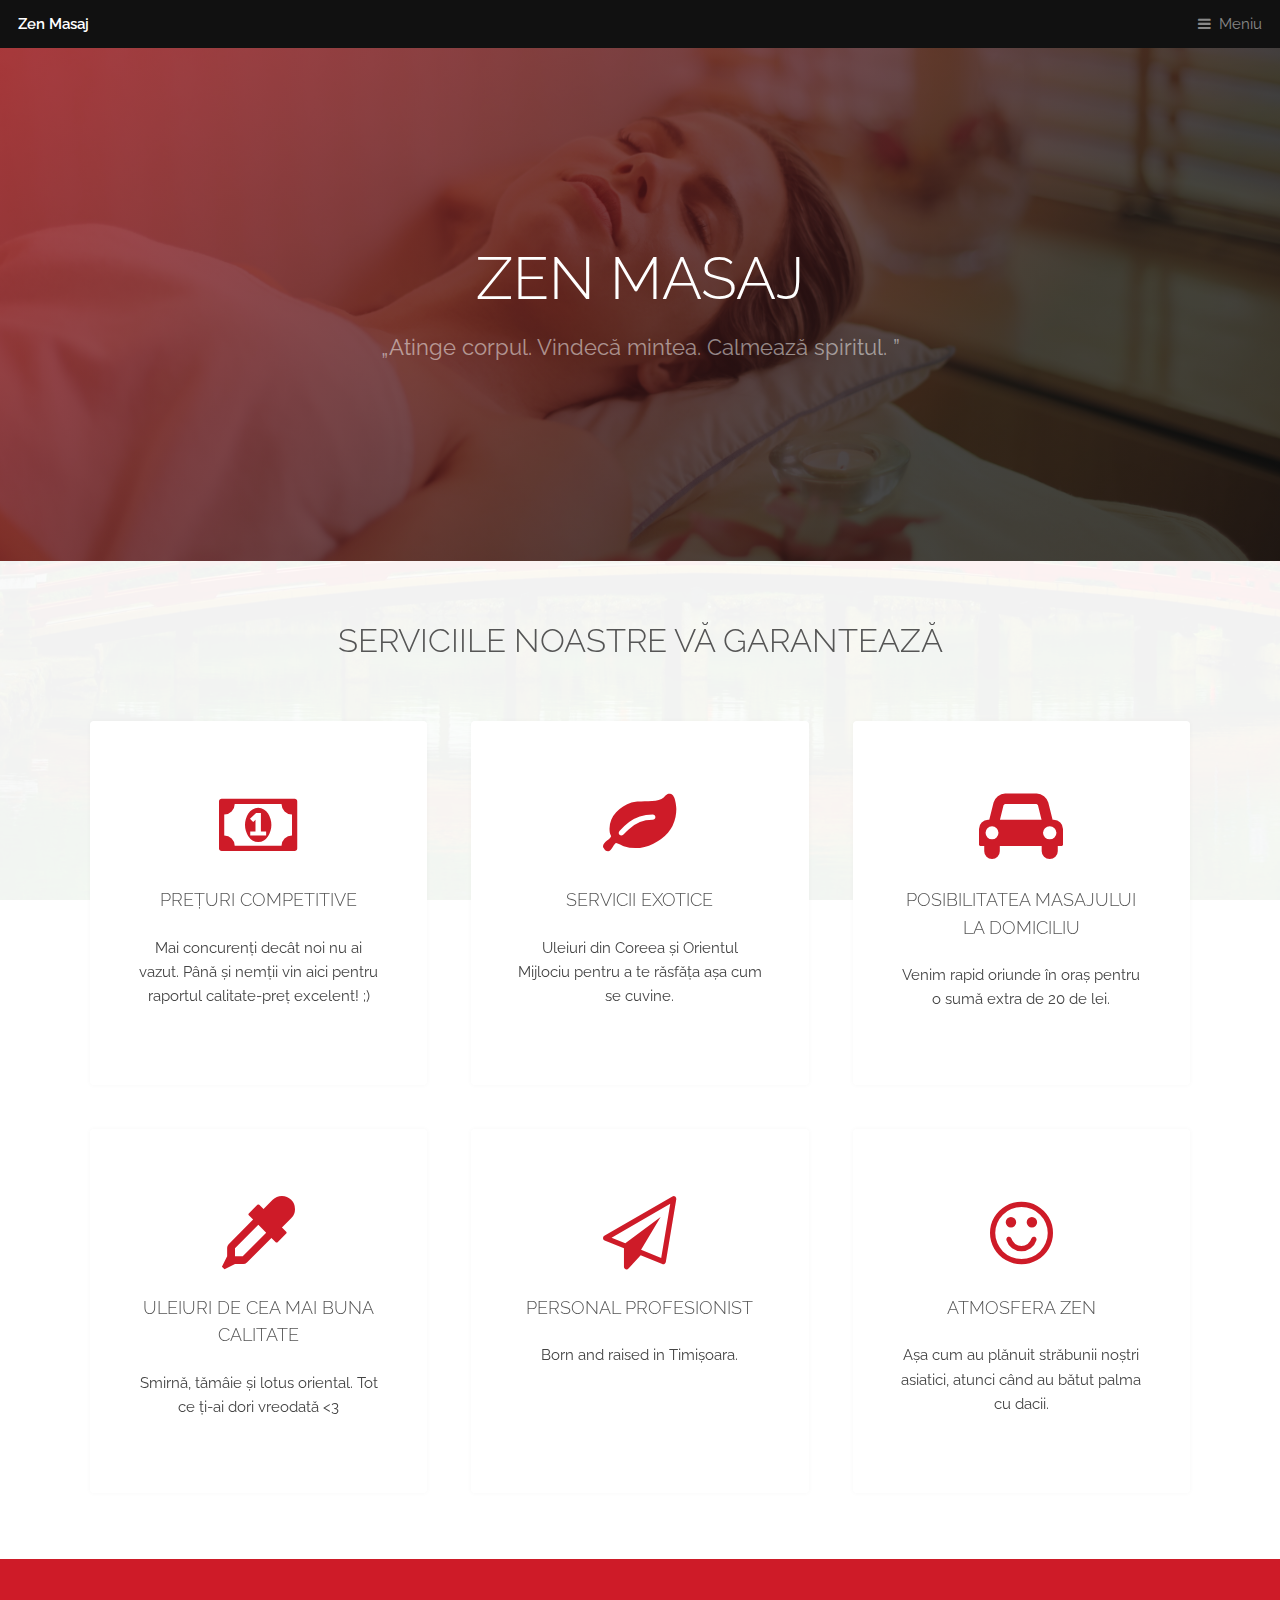
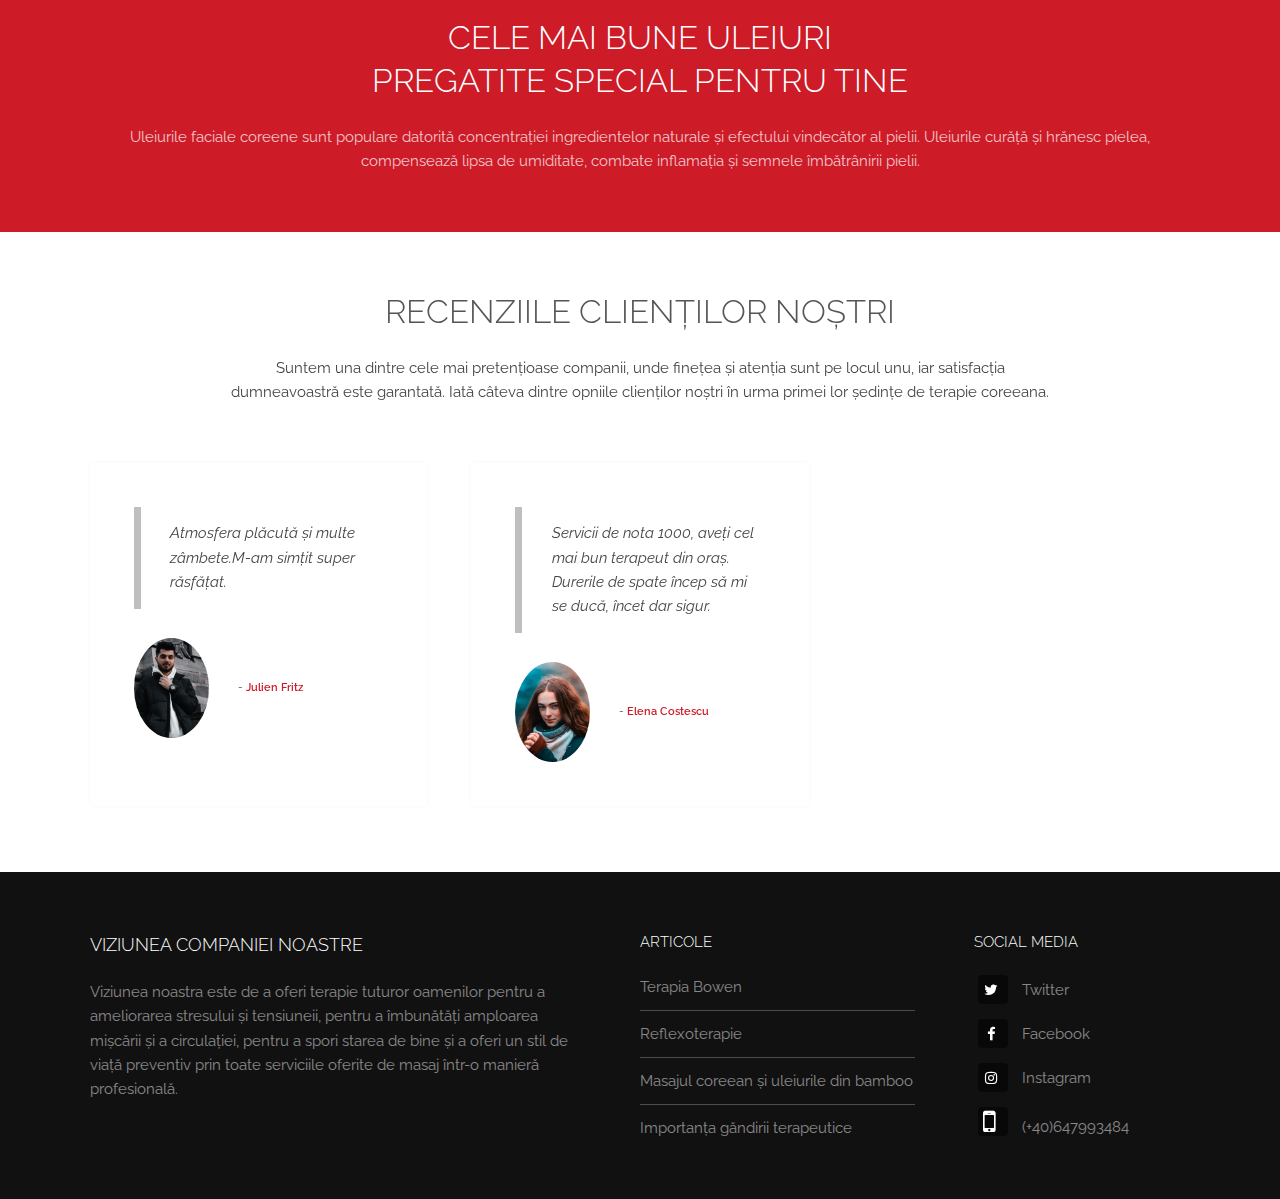
<file: index.html>
<!DOCTYPE HTML>

<html>
	<head>
		<title>Zen Masaj</title>
		<meta charset="utf-8" />
		<meta name="viewport" content="width=device-width, initial-scale=1, user-scalable=no" />
		<meta name="description" content="what an beautiful time to be alive!" />
		<meta name="keywords" content="massage, best,amazing prices" />
		<link rel="stylesheet" href="assets/css/main.css" />
	</head>
	<body class="is-preload">

		<!-- Header -->
			<header id="header">
				<a class="logo" href="index.html">Zen Masaj</a>
				<nav>
					<a href="#menu">Meniu</a>
				</nav>
			</header>

		<!-- Nav -->
			<nav id="menu">
				<ul class="links">
					<li><a href="index.html">Acasa</a></li>
					<li><a href="servicii.html">Servicii și tarife</a></li>
					<li><a href="contact.html">Blog</a></li>
				</ul>
			</nav>

		<!-- Banner -->
			<section id="banner">
				<div class="inner">
					<h1>Zen Masaj</h1>
					<p>„Atinge corpul. Vindecă mintea. Calmează spiritul. ” </p>
				</div>
				
			</section>

		<!-- Highlights -->
			<section class="wrapper">
				<div class="inner">
					<header class="special">
						<h2>Serviciile noastre vă garantează</h2>
					</header>
					<div class="highlights">
						<section>
							<div class="content">
								<header>
									<a href="#" <i class="icon fa-money"></i><span class="label">Icon</span></a>
									<h3>Prețuri competitive</h3>
								</header>
								<p>Mai concurenți decât noi nu ai vazut. Până și nemții vin aici pentru raportul calitate-preț excelent! ;) </p>
							</div>
						</section>
						<section>
							<div class="content">
								<header>
									<a href="#" class="icon fa-leaf"><span class="label">Icon</span></a>
									<h3>Servicii exotice</h3>
								</header>
								<p>Uleiuri din Coreea și Orientul Mijlociu pentru a te răsfăța așa cum se cuvine.</p>
							</div>
						</section>
						<section>
							<div class="content">
								<header>
									<a href="#" class="icon fa-car"><span class="label">Icon</span></a>
									<h3>Posibilitatea masajului la domiciliu</h3>
								</header>
								<p>Venim rapid oriunde în oraș pentru o sumă extra de 20 de lei.</p>
							</div>
						</section>
						<section>
							<div class="content">
								<header>
									<a href="#" class="icon fa-eyedropper"><span class="label">Icon</span></a>
									<h3>Uleiuri de cea mai buna calitate</h3>
								</header>
								<p>Smirnă, tămâie și lotus oriental. Tot ce ți-ai dori vreodată <3 </p>
							</div>
						</section>
						<section>
							<div class="content">
								<header>
									<a href="#" class="icon fa-paper-plane-o"><span class="label">Icon</span></a>
									<h3>Personal profesionist</h3>
								</header>
								<p>Born and raised in Timișoara. </p>
							</div>
						</section>
						<section>
							<div class="content">
								<header>
									<a href="#" class="icon fa-smile-o"><span class="label">Icon</span></a>
									<h3>Atmosfera Zen</h3>
								</header>
								<p>Așa cum au plănuit străbunii noștri asiatici, atunci când au bătut palma cu dacii.</p>
							</div>
						</section>
					</div>
				</div>
			</section>

		<!-- CTA -->
			<section id="cta" class="wrapper">
				<div class="inner">
					<h2>Cele mai bune uleiuri <br> Pregatite special pentru tine</h2>
					<p>Uleiurile faciale coreene sunt populare datorită concentrației ingredientelor naturale și efectului vindecător al pielii. Uleiurile curăță și hrănesc pielea, compensează lipsa de umiditate, combate inflamația și semnele îmbătrânirii pielii.</p>
				</div>
			</section>

		<!-- Testimonials -->
			<section class="wrapper">
				<div class="inner">
					<header class="special">
						<h2>Recenziile clienților noștri </h2>
						<p>Suntem una dintre cele mai pretențioase companii, unde finețea și atenția sunt pe locul unu, iar satisfacția dumneavoastră este garantată. Iată câteva dintre opniile clienților noștri în urma primei lor ședințe de terapie coreeana.</p>
					</header>
					<div class="testimonials">
						<section>
							<div class="content">
								<blockquote>
									<p>Atmosfera plăcută și multe zâmbete.M-am simțit super răsfățat.</p>
								</blockquote>
								<div class="author">
									<div class="image">
										<img src="images/Julien.jpg" alt="" />
									</div>
									<p class="credit">- <strong>Julien Fritz</strong> </p>
								</div>
							</div>
						</section>
						<section>
							<div class="content">
								<blockquote>
									<p>Servicii de nota 1000, aveți cel mai bun terapeut din oraș. Durerile de spate încep să mi se ducă, încet dar sigur.</p>
								</blockquote>
								<div class="author">
									<div class="image">
										<img src="images/Alexandra.jpg" alt="" />
									</div>
									<p class="credit">- <strong>Elena Costescu</strong> </p>
								</div>
							</div>
						</section>
					</div>
				</div>
			</section>

		<!-- Footer -->
			<footer id="footer">
				<div class="inner">
					<div class="content">
						<section>
							<h3>Viziunea companiei noastre </h3>
							<p>Viziunea noastra
								este de a oferi terapie tuturor oamenilor pentru a ameliorarea stresului și tensiuneii, pentru a îmbunătăți amploarea mișcării și a circulației, pentru a spori starea de bine și a oferi un stil de viață preventiv prin toate serviciile oferite de masaj într-o manieră profesională.
								</p>
						</section>
						<section>
							<h4>Articole</h4>
							<ul class="alt">
								<li><a href="#">Terapia Bowen</a></li>
								<li><a href="#">Reflexoterapie</a></li>
								<li><a href="#">Masajul coreean și uleiurile din bamboo</a></li>
								<li><a href="#">Importanța găndirii terapeutice</a></li>
							</ul>
						</section>
						<section>
							<h4>Social media</h4>
							<ul class="plain">
								<li><a href="#"><i class="icon fa-twitter">&nbsp;</i>Twitter</a></li>
								<li><a href="#"><i class="icon fa-facebook">&nbsp;</i>Facebook</a></li>
								<li><a href="#"><i class="icon fa-instagram">&nbsp;</i>Instagram</a></li>
								<li><a href="#"><i class="icon fa-mobile-phone fa-2x">&nbsp;</i>(+40)647993484</a></li>
							</ul>
						</section>
					</div>
				</div>
			</footer>

		<!-- Scripts -->
			<script src="assets/js/jquery.min.js"></script>
			<script src="assets/js/browser.min.js"></script>
			<script src="assets/js/breakpoints.min.js"></script>
			<script src="assets/js/util.js"></script>
			<script src="assets/js/main.js"></script>

	</body>
</html>
</file>
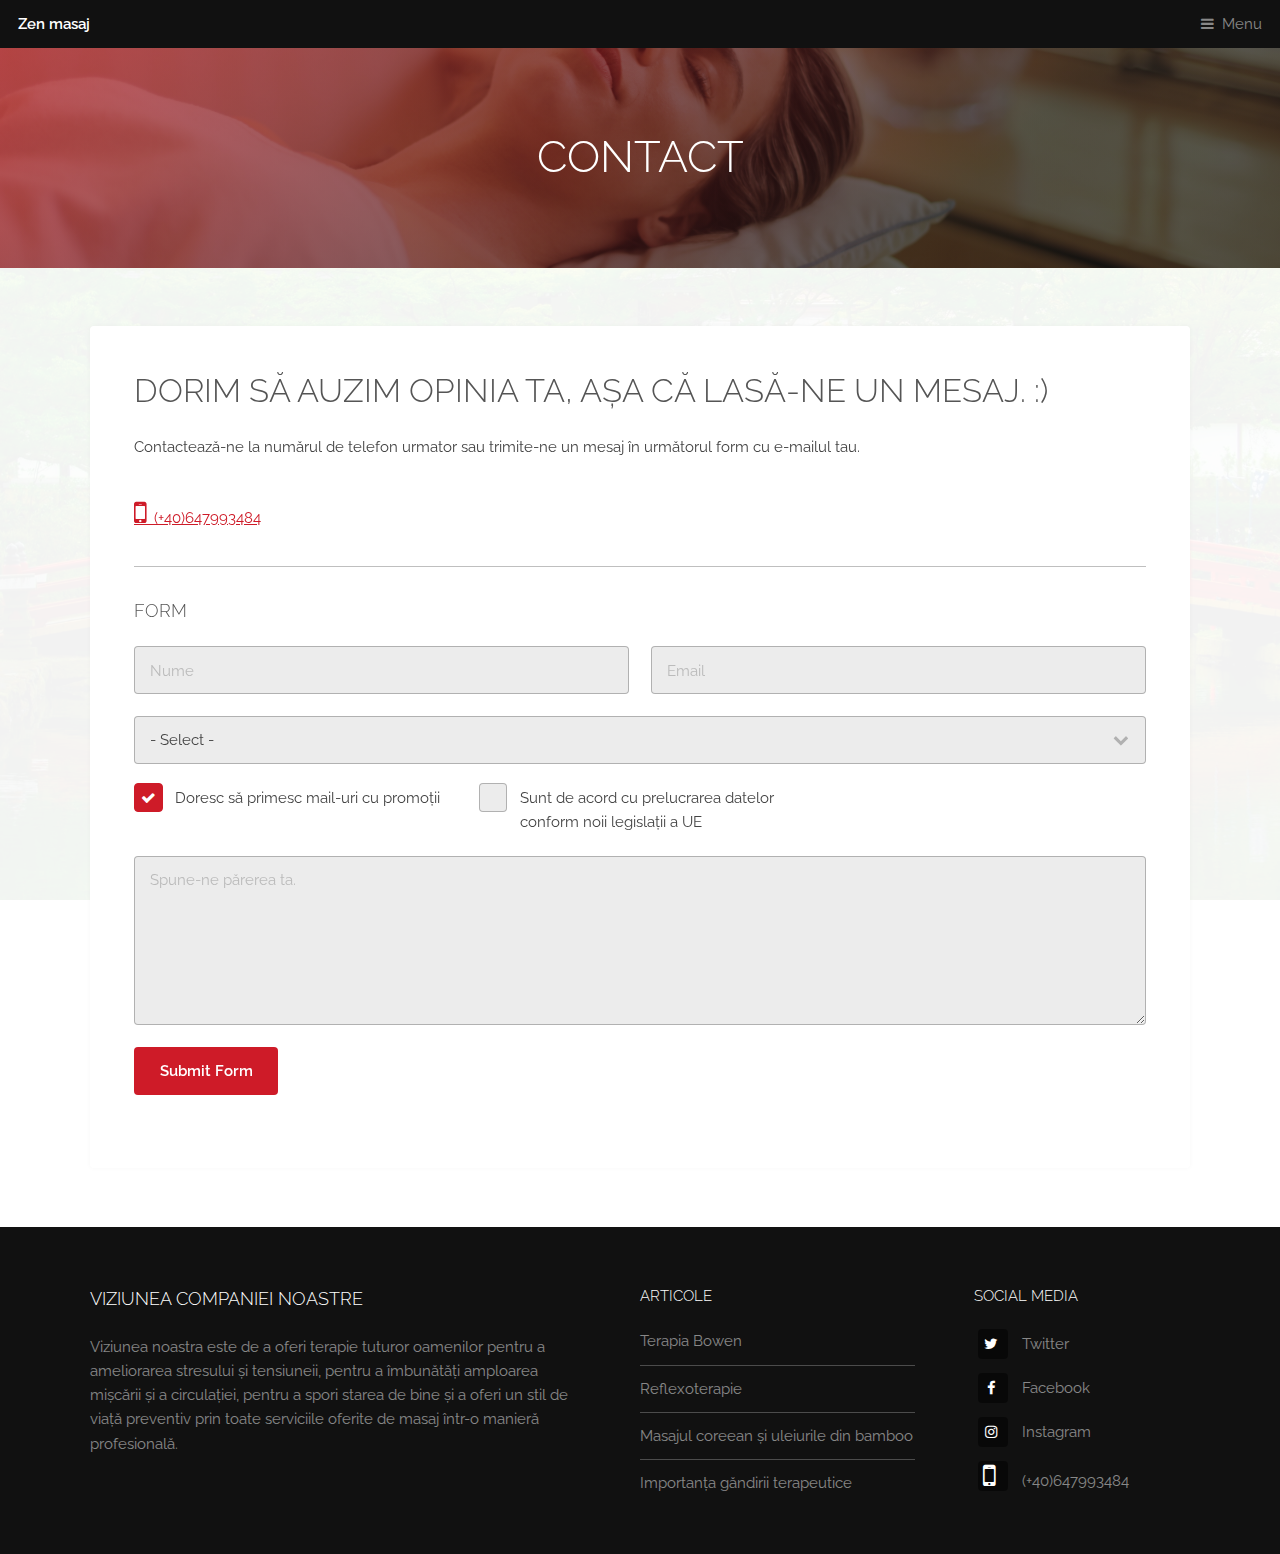
<file: contact.html>
<!DOCTYPE HTML>
<html>
	<head>
		<title>Zen masaj</title>
		<meta charset="utf-8" />
		<meta name="viewport" content="width=device-width, initial-scale=1, user-scalable=no" />
		<meta name="description" content="" />
		<meta name="keywords" content="" />
		<link rel="stylesheet" href="assets/css/main.css" />
	</head>
	<body class="is-preload">

		<!-- Header -->
			<header id="header">
				<a class="logo" href="index.html">Zen masaj</a>
				<nav>
					<a href="#menu">Menu</a>
				</nav>
			</header>

		<!-- Nav -->
			<nav id="menu">
				<ul class="links">
					<li><a href="index.html">Home</a></li>
					<li><a href="servicii.html">Servicii și tarife</a></li>
					<li><a href="contact.html">Contact</a></li>
				</ul>
			</nav>

		<!-- Heading -->
			<div id="heading" >
				<h1>Contact</h1>
			</div>

		<!-- Main -->
			<section id="main" class="wrapper">
				<div class="inner">
					<div class="content">
						<header>
							<h2>Dorim să auzim opinia ta, așa că lasă-ne un mesaj. :)</h2>
						</header>
						<p>Contactează-ne la numărul de telefon urmator sau trimite-ne un mesaj în următorul form cu e-mailul tau.</p>
						<p><a href="#"><i class="icon fa-mobile-phone fa-2x">&nbsp;</i>(+40)647993484</a></p>
					<hr>
						<!-- Form -->
						<h3>Form</h3>
						<form method="post" action="#">
							<div class="row gtr-uniform">
								<div class="col-6 col-12-xsmall">
									<input type="text" name="name" id="name" value="" placeholder="Nume" />
								</div>
								<div class="col-6 col-12-xsmall">
									<input type="email" name="email" id="email" value="" placeholder="Email" />
								</div>
								<!-- Break -->
								<div class="col-12">
									<select name="category" id="category">
										<option value="">- Select -</option>
										<option value="alpha">Recomandare</option>
										<option value="beta">Business</option>
										<option value="gamma">Plângeri</option>
										<option value="delta">Parteneriat și marketing</option>
									</select>
								</div>
								<!-- Break -->
								<div class="col-4 col-12-small">
									<input type="checkbox" id="radio-alpha" name="checkbox" checked>
									<label for="radio-alpha">Doresc să primesc mail-uri cu promoții</label>
								</div>
								<div class="col-4 col-12-small">
									<input type="checkbox" id="radio-beta" name="checkbox">
									<label for="radio-beta">Sunt de acord cu prelucrarea datelor conform noii legislații a UE</label>
								</div>
								
								<!-- Break -->
								<div class="col-12" min-width=50%>
									<textarea name="textarea" id="textarea" placeholder="Spune-ne părerea ta." rows="6"></textarea>
								</div>
								<!-- Break -->
								<div class="col-12">
									<ul class="actions">
										<li><input type="submit" value="Submit Form" class="primary"/></li>
									</ul>
								</div>
							</div>
						</form>
					</div>
				</div>
			</section>

		<!-- Footer -->
		<footer id="footer">
			<div class="inner">
				<div class="content">
					<section>
						<h3>Viziunea companiei noastre </h3>
						<p>Viziunea noastra
							este de a oferi terapie tuturor oamenilor pentru a ameliorarea stresului și tensiuneii, pentru a îmbunătăți amploarea mișcării și a circulației, pentru a spori starea de bine și a oferi un stil de viață preventiv prin toate serviciile oferite de masaj într-o manieră profesională.
							</p>
					</section>
					<section>
						<h4>Articole</h4>
						<ul class="alt">
							<li><a href="#">Terapia Bowen</a></li>
							<li><a href="#">Reflexoterapie</a></li>
							<li><a href="#">Masajul coreean și uleiurile din bamboo</a></li>
							<li><a href="#">Importanța găndirii terapeutice</a></li>
						</ul>
					</section>
					<section>
						<h4>Social media</h4>
						<ul class="plain">
							<li><a href="#"><i class="icon fa-twitter">&nbsp;</i>Twitter</a></li>
							<li><a href="#"><i class="icon fa-facebook">&nbsp;</i>Facebook</a></li>
							<li><a href="#"><i class="icon fa-instagram">&nbsp;</i>Instagram</a></li>
							<li><a href="#"><i class="icon fa-mobile-phone fa-2x">&nbsp;</i>(+40)647993484</a></li>
						</ul>
					</section>
				</div>
			</div>
		</footer>

		<!-- Scripts -->
			<script src="assets/js/jquery.min.js"></script>
			<script src="assets/js/browser.min.js"></script>
			<script src="assets/js/breakpoints.min.js"></script>
			<script src="assets/js/util.js"></script>
			<script src="assets/js/main.js"></script>

	</body>
</html>
</file>
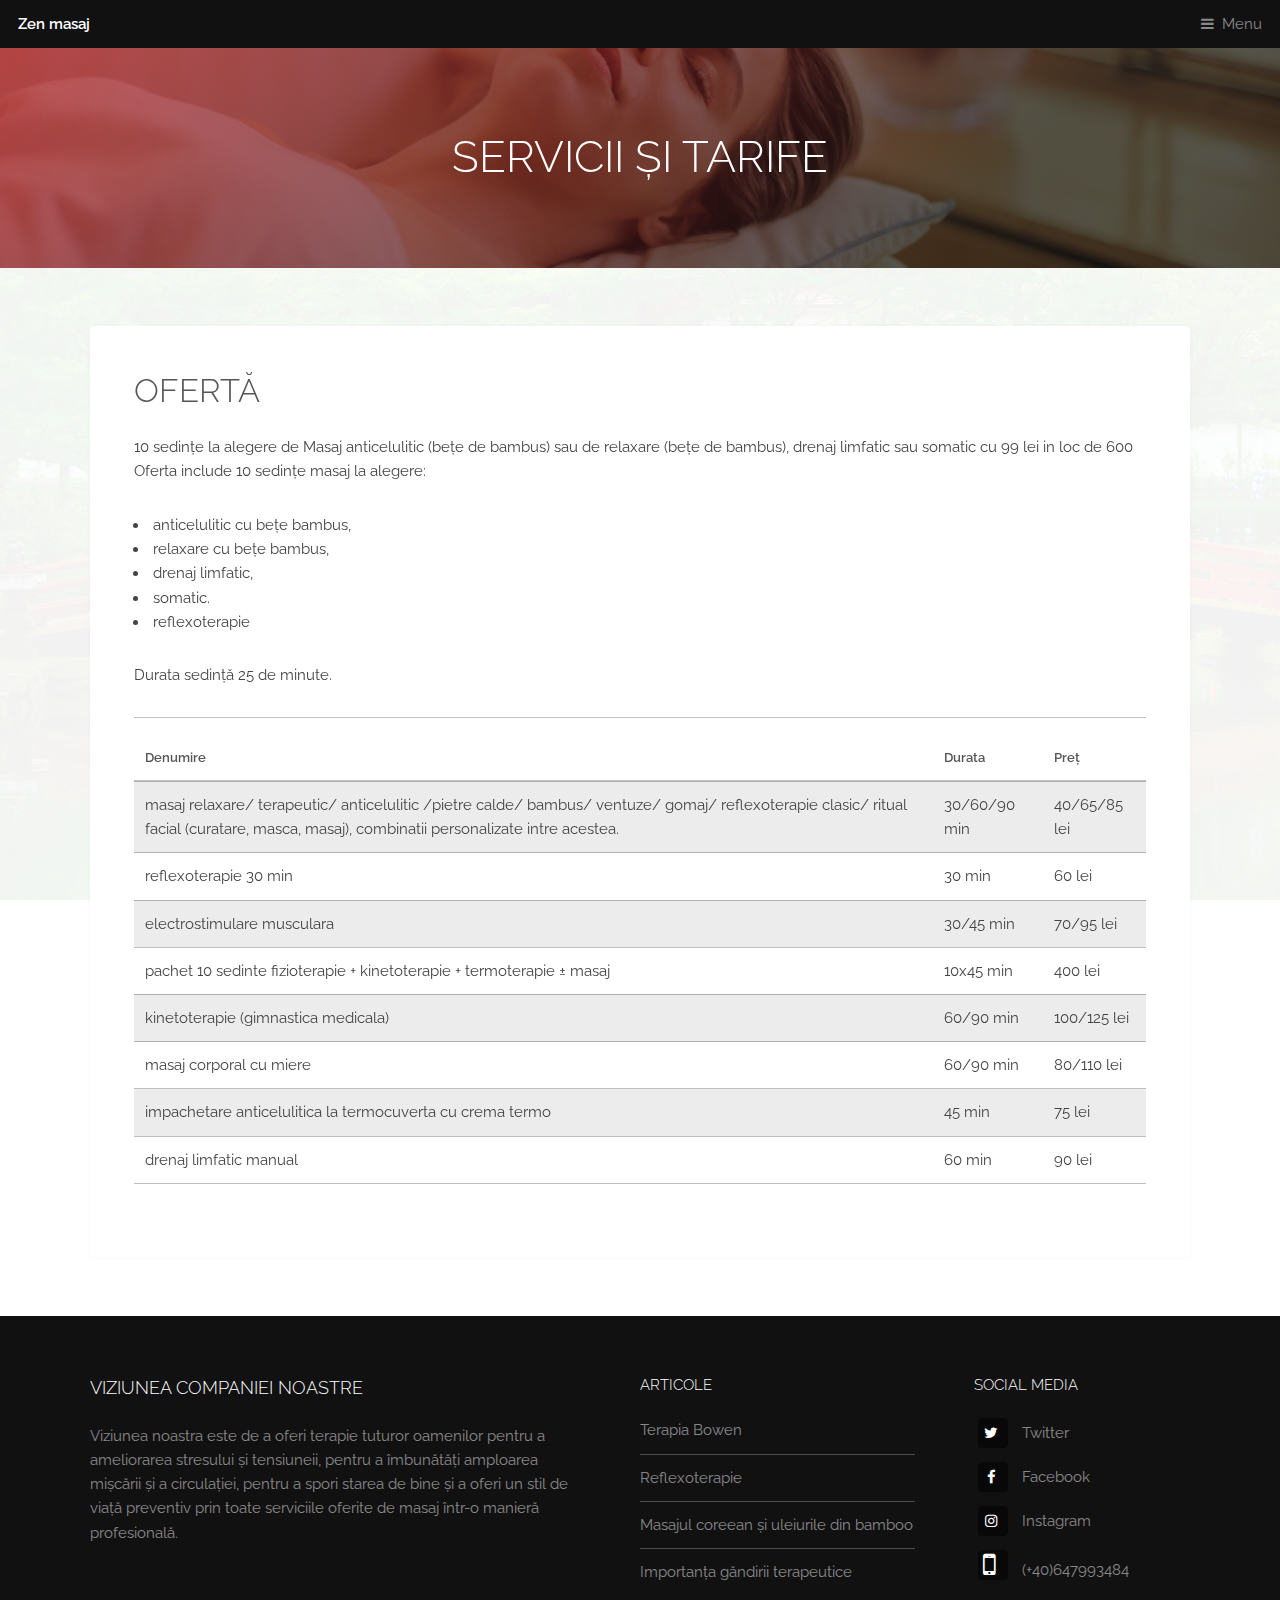
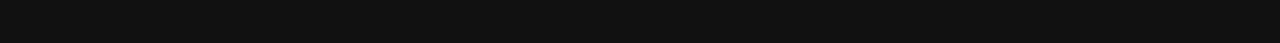
<file: servicii.html>
<!DOCTYPE HTML>
<html>
	<head>
		<title>Zen masaj</title>
		<meta charset="utf-8" />
		<meta name="viewport" content="width=device-width, initial-scale=1, user-scalable=no" />
		<meta name="description" content="" />
		<meta name="keywords" content="" />
		<link rel="stylesheet" href="assets/css/main.css" />
	</head>
	<body class="is-preload">

		<!-- Header -->
			<header id="header">
				<a class="logo" href="index.html">Zen masaj</a>
				<nav>
					<a href="#menu">Menu</a>
				</nav>
			</header>

		<!-- Nav -->
			<nav id="menu">
				<ul class="links">
					<li><a href="index.html">Home</a></li>
					<li><a href="servicii.html">Servicii și tarife</a></li>
					<li><a href="contact.html">Contact</a></li>
				</ul>
			</nav>

		<!-- Heading -->
			<div id="heading" >
				<h1>Servicii și tarife</h1>
			</div>

		<!-- Main -->
			<section id="main" class="wrapper">
				<div class="inner">
					<div class="content">
                        <div class="oferte">
							<h2>Ofertă</h2>
							<p>10 sedințe la alegere de Masaj anticelulitic (bețe de bambus) sau de relaxare (bețe de bambus), drenaj limfatic sau somatic  cu 99 lei in loc de 600 
								  <br>
								  
								Oferta include 10 sedințe masaj la alegere:
								<ul>
								<li>anticelulitic cu bețe bambus,</li>
								
								<li>relaxare cu bețe bambus, </li>
								
								<li>drenaj limfatic,</li>
								
							    <li>somatic.</li>
								
								<li>reflexoterapie</li>
								   </ul>
								Durata sedință 25 de minute.</p>
							<hr>
						</div>
						<!-- Table -->
						<div class="table-wrapper">
							<table>
								<thead>
									<tr>
										<th>Denumire</th>
										<th>Durata</th>
										<th>Preț</th>
									</tr>
								</thead>
								<tbody>
									<tr>
										<td>masaj relaxare/ terapeutic/ anticelulitic /pietre calde/ bambus/ ventuze/ gomaj/ reflexoterapie clasic/ ritual facial (curatare, masca, masaj), combinatii personalizate intre acestea.</td>
										<td>30/60/90 min</td>
										<td>40/65/85 lei</td>
									</tr>
									<tr>
										<td>reflexoterapie 30 min</td>
										<td>30 min</td>
										<td>60 lei</td>
									</tr>
									<tr>
										<td>electrostimulare musculara</td>
										<td>30/45 min</td>
										<td>70/95 lei</td>
									</tr>
									<tr>
										<td>pachet 10 sedinte fizioterapie + kinetoterapie + termoterapie ± masaj</td>
										<td>10x45 min</td>
										<td>400 lei</td>
									</tr>
									<tr>
										<td>kinetoterapie (gimnastica medicala)</td>
										<td>60/90 min</td>
										<td>100/125 lei</td>
									</tr>
									<tr>
										<td>masaj corporal cu miere</td>
										<td>60/90 min</td>
										<td>80/110 lei</td>
									</tr>
									<tr>
										<td>impachetare anticelulitica la termocuverta cu crema termo</td>
										<td>45 min</td>
										<td>75 lei</td>
									</tr>
									<tr>
										<td>drenaj limfatic manual</td>
										<td>60 min</td>
										<td>90 lei</td>
									</tr>
								</tbody>
							</table>
						</div>
						
						</div>

				</div>
				
						
					
				
			</section>

		<!-- Footer -->
		<footer id="footer">
			<div class="inner">
				<div class="content">
					<section>
						<h3>Viziunea companiei noastre </h3>
						<p>Viziunea noastra
							este de a oferi terapie tuturor oamenilor pentru a ameliorarea stresului și tensiuneii, pentru a îmbunătăți amploarea mișcării și a circulației, pentru a spori starea de bine și a oferi un stil de viață preventiv prin toate serviciile oferite de masaj într-o manieră profesională.
							</p>
					</section>
					<section>
						<h4>Articole</h4>
						<ul class="alt">
							<li><a href="#">Terapia Bowen</a></li>
							<li><a href="#">Reflexoterapie</a></li>
							<li><a href="#">Masajul coreean și uleiurile din bamboo</a></li>
							<li><a href="#">Importanța găndirii terapeutice</a></li>
						</ul>
					</section>
					<section>
						<h4>Social media</h4>
						<ul class="plain">
							<li><a href="#"><i class="icon fa-twitter">&nbsp;</i>Twitter</a></li>
							<li><a href="#"><i class="icon fa-facebook">&nbsp;</i>Facebook</a></li>
							<li><a href="#"><i class="icon fa-instagram">&nbsp;</i>Instagram</a></li>
							<li><a href="#"><i class="icon fa-mobile-phone fa-2x">&nbsp;</i>(+40)647993484</a></li>
						</ul>
					</section>
				</div>
			</div>
		</footer>

		<!-- Scripts -->
			<script src="assets/js/jquery.min.js"></script>
			<script src="assets/js/browser.min.js"></script>
			<script src="assets/js/breakpoints.min.js"></script>
			<script src="assets/js/util.js"></script>
			<script src="assets/js/main.js"></script>

	</body>
</html>
</file>
<file: assets/css/main.css>
@import url(font-awesome.min.css);
@import url("https://fonts.googleapis.com/css?family=Raleway:200,300,400,500,600");
/*
	Industrious by TEMPLATED
	templated.co @templatedco
	Released for free under the Creative Commons Attribution 3.0 license (templated.co/license)
*/
/* Basic */
@-ms-viewport {
  width: device-width; }
body {
  -ms-overflow-style: scrollbar; }

@media screen and (max-width: 480px) {
  html, body {
    min-width: 320px; } }
html {
  box-sizing: border-box; }

*, *:before, *:after {
  box-sizing: inherit; }

body {
  background: #ffffff; }
  body.is-preload *, body.is-preload *:before, body.is-preload *:after {
    -moz-animation: none !important;
    -webkit-animation: none !important;
    -ms-animation: none !important;
    animation: none !important;
    -moz-transition: none !important;
    -webkit-transition: none !important;
    -ms-transition: none !important;
    transition: none !important; }

html, body, div, span, applet, object,
iframe, h1, h2, h3, h4, h5, h6, p, blockquote,
pre, a, abbr, acronym, address, big, cite,
code, del, dfn, em, img, ins, kbd, q, s, samp,
small, strike, strong, sub, sup, tt, var, b,
u, i, center, dl, dt, dd, ol, ul, li, fieldset,
form, label, legend, table, caption, tbody,
tfoot, thead, tr, th, td, article, aside,
canvas, details, embed, figure, figcaption,
footer, header, hgroup, menu, nav, output, ruby,
section, summary, time, mark, audio, video {
  margin: 0;
  padding: 0;
  border: 0;
  font-size: 100%;
  font: inherit;
  vertical-align: baseline; }

article, aside, details, figcaption, figure,
footer, header, hgroup, menu, nav, section {
  display: block; }

body {
  line-height: 1; }

ol, ul {
  list-style: none; }

blockquote, q {
  quotes: none; }
  blockquote:before, blockquote:after, q:before, q:after {
    content: '';
    content: none; }

table {
  border-collapse: collapse;
  border-spacing: 0; }

body {
  -webkit-text-size-adjust: none; }

mark {
  background-color: transparent;
  color: inherit; }

input::-moz-focus-inner {
  border: 0;
  padding: 0; }

input, select, textarea {
  -moz-appearance: none;
  -webkit-appearance: none;
  -ms-appearance: none;
  appearance: none; }

/* Typography */
html {
  font-size: 13pt; }
  @media screen and (max-width: 1680px) {
    html {
      font-size: 11pt; } }
  @media screen and (max-width: 980px) {
    html {
      font-size: 12pt; } }
  @media screen and (max-width: 480px) {
    html {
      font-size: 11pt; } }

body {
  background-color: #ffffff;
  color: #444444; }

body, input, select, textarea {
  font-family: "Raleway", Arial, Helvetica, sans-serif;
  font-weight: 400;
  font-size: 1rem;
  line-height: 1.65; }

a {
  -moz-transition: color 0.2s ease-in-out;
  -webkit-transition: color 0.2s ease-in-out;
  -ms-transition: color 0.2s ease-in-out;
  transition: color 0.2s ease-in-out;
  text-decoration: underline; }
  a:hover {
    text-decoration: none; }

strong, b {
  font-weight: 600; }

em, i {
  font-style: italic; }

p {
  margin: 0 0 2rem 0; }

header.special {
  text-align: center;
  margin-bottom: 4rem; }
  header.special p {
    max-width: 75%;
    margin-left: auto;
    margin-right: auto; }

h1, h2, h3, h4, h5, h6 {
  font-weight: 300;
  line-height: 1.5;
  text-transform: uppercase;
  margin: 0 0 1.5rem 0; }
  h1 a, h2 a, h3 a, h4 a, h5 a, h6 a {
    color: inherit;
    text-decoration: none; }

h1 {
  font-size: 3rem;
  line-height: 1.2; }

h2 {
  font-size: 2.25rem;
  line-height: 1.3; }

h3 {
  font-size: 1.25rem; }

h4 {
  font-size: 1rem; }

h5 {
  font-size: 0.9rem; }

h6 {
  font-size: 0.7rem; }

@media screen and (max-width: 736px) {
  h1 {
    font-size: 2.75rem;
    line-height: 1.3; }

  h2 {
    font-size: 1.75rem;
    line-height: 1.5; }

  h3 {
    font-size: 1.25rem; } }
sub {
  font-size: 0.8rem;
  position: relative;
  top: 0.5rem; }

sup {
  font-size: 0.8rem;
  position: relative;
  top: -0.5rem; }

blockquote {
  border-left: solid 0.5rem;
  font-style: italic;
  margin: 0 0 2rem 0;
  padding: 1rem 0 1rem 2rem; }

code {
  border-radius: 4px;
  border: solid 1px;
  font-family: "Courier New", monospace;
  font-size: 0.9rem;
  margin: 0 0.25rem;
  padding: 0.25rem 0.65rem; }

pre {
  -webkit-overflow-scrolling: touch;
  font-family: "Courier New", monospace;
  font-size: 0.9rem;
  margin: 0 0 2rem 0; }
  pre code {
    display: block;
    line-height: 1.75;
    padding: 1rem 1.5rem;
    overflow-x: auto; }

hr {
  border: 0;
  border-bottom: solid 1px;
  margin: 2rem 0; }
  hr.major {
    margin: 4rem 0; }

input, select, textarea {
  color: #555555; }

a {
  color: #ce1b28; }

strong, b {
  color: #555555; }

h1, h2, h3, h4, h5, h6 {
  color: #555555; }

blockquote {
  border-left-color: rgba(0, 0, 0, 0.25); }

code {
  background: rgba(0, 0, 0, 0.075);
  border-color: rgba(0, 0, 0, 0.25); }

hr {
  border-bottom-color: rgba(0, 0, 0, 0.25); }

/* Inner */
.inner {
  margin: 0 auto;
  width: 75rem;
  max-width: calc(100% - 6rem); }
  @media screen and (max-width: 480px) {
    .inner {
      max-width: calc(100% - 3rem); } }

/* Button */
input[type="submit"],
input[type="reset"],
input[type="button"],
button,
.button {
  -moz-appearance: none;
  -webkit-appearance: none;
  -ms-appearance: none;
  appearance: none;
  -moz-transition: background-color 0.2s ease-in-out, box-shadow 0.2s ease-in-out, color 0.2s ease-in-out;
  -webkit-transition: background-color 0.2s ease-in-out, box-shadow 0.2s ease-in-out, color 0.2s ease-in-out;
  -ms-transition: background-color 0.2s ease-in-out, box-shadow 0.2s ease-in-out, color 0.2s ease-in-out;
  transition: background-color 0.2s ease-in-out, box-shadow 0.2s ease-in-out, color 0.2s ease-in-out;
  border: 0;
  border-radius: 4px;
  cursor: pointer;
  display: inline-block;
  font-weight: 600;
  height: 3.25rem;
  line-height: 3.25rem;
  padding: 0 1.75rem;
  text-align: center;
  text-decoration: none;
  white-space: nowrap; }
  input[type="submit"].small,
  input[type="reset"].small,
  input[type="button"].small,
  button.small,
  .button.small {
    font-size: 0.8rem;
    height: 2.4375rem;
    line-height: 2.4375rem;
    padding: 0 1.25rem; }
  input[type="submit"].large,
  input[type="reset"].large,
  input[type="button"].large,
  button.large,
  .button.large {
    font-size: 1.35rem;
    height: 4.0625rem;
    line-height: 4.0625rem;
    padding: 0 2rem; }
  input[type="submit"].wide,
  input[type="reset"].wide,
  input[type="button"].wide,
  button.wide,
  .button.wide {
    min-width: 13rem; }
  input[type="submit"].icon:before,
  input[type="reset"].icon:before,
  input[type="button"].icon:before,
  button.icon:before,
  .button.icon:before {
    margin-right: 0.5rem; }
  input[type="submit"].fit,
  input[type="reset"].fit,
  input[type="button"].fit,
  button.fit,
  .button.fit {
    width: 100%; }
  input[type="submit"].disabled, input[type="submit"]:disabled,
  input[type="reset"].disabled,
  input[type="reset"]:disabled,
  input[type="button"].disabled,
  input[type="button"]:disabled,
  button.disabled,
  button:disabled,
  .button.disabled,
  .button:disabled {
    pointer-events: none;
    opacity: 0.25; }

input[type="submit"],
input[type="reset"],
input[type="button"],
button,
.button {
  background-color: transparent;
  box-shadow: inset 0 0 0 1px #555555;
  color: #555555 !important; }
  input[type="submit"]:hover,
  input[type="reset"]:hover,
  input[type="button"]:hover,
  button:hover,
  .button:hover {
    box-shadow: inset 0 0 0 1px #ce1b28;
    color: #ce1b28 !important; }
    input[type="submit"]:hover:active,
    input[type="reset"]:hover:active,
    input[type="button"]:hover:active,
    button:hover:active,
    .button:hover:active {
      background-color: rgba(206, 27, 40, 0.25); }
  input[type="submit"].primary,
  input[type="reset"].primary,
  input[type="button"].primary,
  button.primary,
  .button.primary {
    box-shadow: none;
    background-color: #ce1b28;
    color: #ffffff !important;
  }
    input[type="submit"].primary:hover,
    input[type="reset"].primary:hover,
    input[type="button"].primary:hover,
    button.primary:hover,
    .button.primary:hover {
      background-color: #e2212f;
      box-shadow: none; }
      input[type="submit"].primary:hover:active,
      input[type="reset"].primary:hover:active,
      input[type="button"].primary:hover:active,
      button.primary:hover:active,
      .button.primary:hover:active {
        background-color: #b71824; }

/* Form */
form {
  margin: 0 0 2rem 0; }

input[type="text"],
input[type="password"],
input[type="email"],
input[type="tel"],
input[type="search"],
input[type="url"],
select,
textarea {
  -moz-appearance: none;
  -webkit-appearance: none;
  -ms-appearance: none;
  appearance: none;
  border-radius: 4px;
  border: none;
  border: solid 1px;
  color: inherit;
  display: block;
  outline: 0;
  padding: 0 1rem;
  text-decoration: none;
  width: 100%; }
  input[type="text"]:invalid,
  input[type="password"]:invalid,
  input[type="email"]:invalid,
  input[type="tel"]:invalid,
  input[type="search"]:invalid,
  input[type="url"]:invalid,
  select:invalid,
  textarea:invalid {
    box-shadow: none; }

label {
  display: block;
  font-size: 1rem;
  font-weight: 600;
  margin: 0 0 1rem 0; }

input[type="text"],
input[type="password"],
input[type="email"],
input[type="tel"],
input[type="search"],
input[type="url"] {
  height: 3.25rem; }

select {
  background-size: 1.25rem;
  background-repeat: no-repeat;
  background-position: calc(100% - 1rem) center;
  height: 3.25rem;
  padding-right: 3.25rem;
  text-overflow: ellipsis; }
  select:focus::-ms-value {
    background-color: transparent; }
  select::-ms-expand {
    display: none; }

textarea {
  padding: 0.75rem 1rem; }

input[type="checkbox"],
input[type="radio"] {
  -moz-appearance: none;
  -webkit-appearance: none;
  -ms-appearance: none;
  appearance: none;
  display: block;
  float: left;
  margin-right: -2rem;
  opacity: 0;
  width: 1rem;
  z-index: -1; }
  input[type="checkbox"] + label,
  input[type="radio"] + label {
    text-decoration: none;
    cursor: pointer;
    display: inline-block;
    font-size: 1rem;
    font-weight: 400;
    padding-left: 2.825rem;
    padding-right: 0.875rem;
    position: relative; }
    input[type="checkbox"] + label:before,
    input[type="radio"] + label:before {
      -moz-osx-font-smoothing: grayscale;
      -webkit-font-smoothing: antialiased;
      font-family: FontAwesome;
      font-style: normal;
      font-weight: normal;
      text-transform: none !important; }
    input[type="checkbox"] + label:before,
    input[type="radio"] + label:before {
      border-radius: 4px;
      border: solid 1px;
      content: '';
      display: inline-block;
      height: 1.95rem;
      left: 0;
      line-height: 1.86875rem;
      position: absolute;
      text-align: center;
      top: -0.1625rem;
      width: 1.95rem; }
  input[type="checkbox"]:checked + label:before,
  input[type="radio"]:checked + label:before {
    content: '\f00c'; }

input[type="checkbox"] + label:before {
  border-radius: 4px; }

input[type="radio"] + label:before {
  border-radius: 100%; }

::-webkit-input-placeholder {
  opacity: 1.0; }

:-moz-placeholder {
  opacity: 1.0; }

::-moz-placeholder {
  opacity: 1.0; }

:-ms-input-placeholder {
  opacity: 1.0; }

label {
  color: #555555; }

input[type="text"],
input[type="password"],
input[type="email"],
input[type="tel"],
input[type="search"],
input[type="url"],
select,
textarea {
  background-color: rgba(0, 0, 0, 0.075);
  border-color: rgba(0, 0, 0, 0.25); }
  input[type="text"]:focus,
  input[type="password"]:focus,
  input[type="email"]:focus,
  input[type="tel"]:focus,
  input[type="search"]:focus,
  input[type="url"]:focus,
  select:focus,
  textarea:focus {
    border-color: #ce1b28;
    box-shadow: 0 0 0 1px #ce1b28; }

select {
  background-image: url("data:image/svg+xml;charset=utf8,%3Csvg xmlns='http://www.w3.org/2000/svg' width='40' height='40' preserveAspectRatio='none' viewBox='0 0 40 40'%3E%3Cpath d='M9.4,12.3l10.4,10.4l10.4-10.4c0.2-0.2,0.5-0.4,0.9-0.4c0.3,0,0.6,0.1,0.9,0.4l3.3,3.3c0.2,0.2,0.4,0.5,0.4,0.9 c0,0.4-0.1,0.6-0.4,0.9L20.7,31.9c-0.2,0.2-0.5,0.4-0.9,0.4c-0.3,0-0.6-0.1-0.9-0.4L4.3,17.3c-0.2-0.2-0.4-0.5-0.4-0.9 c0-0.4,0.1-0.6,0.4-0.9l3.3-3.3c0.2-0.2,0.5-0.4,0.9-0.4S9.1,12.1,9.4,12.3z' fill='rgba(0, 0, 0, 0.25)' /%3E%3C/svg%3E"); }
  select option {
    color: #444444;
    background-color: #ffffff;
    
  }

input[type="checkbox"] + label,
input[type="radio"] + label {
  color: #444444; }
  input[type="checkbox"] + label:before,
  input[type="radio"] + label:before {
    background: rgba(0, 0, 0, 0.075);
    border-color: rgba(0, 0, 0, 0.25); }
input[type="checkbox"]:checked + label:before,
input[type="radio"]:checked + label:before {
  background-color: #ce1b28;
  border-color: #ce1b28;
  color: #ffffff; }
input[type="checkbox"]:focus + label:before,
input[type="radio"]:focus + label:before {
  border-color: #ce1b28;
  box-shadow: 0 0 0 1px #ce1b28; }

::-webkit-input-placeholder {
  color: #bbbbbb !important; }

:-moz-placeholder {
  color: #bbbbbb !important; }

::-moz-placeholder {
  color: #bbbbbb !important; }

:-ms-input-placeholder {
  color: #bbbbbb !important; }

/* List */
ol {
  list-style: decimal;
  margin: 0 0 2rem 0;
  padding-left: 1.25rem; }
  ol li {
    padding-left: 0.25rem; }

ul {
  list-style: disc;
  margin: 0 0 2rem 0;
  padding-left: 1rem; }
  ul li {
    padding-left: 0.325rem; }
  ul.plain {
    list-style: none;
    padding-left: 0; }
    ul.plain li {
      margin-bottom: 1rem; }
      ul.plain li .icon {
        border-radius: 4px;
        color: #ffffff;
        display: inline-block;
        margin-right: 1rem;
        text-align: center;
        width: 2rem;
        height: 2rem;
        line-height: 2rem;
        background: rgba(0, 0, 0, 0.5); }
  ul.alt {
    list-style: none;
    padding-left: 0; }
    ul.alt li {
      border-top: solid 1px;
      padding: 0.75rem 0; }
      ul.alt li:first-child {
        border-top: 0;
        padding-top: 0; }
      ul.alt li:last-child {
        padding-bottom: 0; }

dl {
  margin: 0 0 2rem 0; }
  dl dt {
    display: block;
    font-weight: 600;
    margin: 0 0 1rem 0; }
  dl dd {
    margin-left: 1.5rem; }

ul.alt li {
  border-top-color: rgba(0, 0, 0, 0.25); }

/* Table */
.table-wrapper {
  -webkit-overflow-scrolling: touch;
  overflow-x: auto; }

table {
  margin: 0 0 2rem 0;
  width: 100%; }
  table tbody tr {
    border: solid 1px;
    border-left: 0;
    border-right: 0; }
  table td {
    padding: 0.75rem 0.75rem; }
  table th {
    font-size: 0.9rem;
    font-weight: 600;
    padding: 0 0.75rem 0.75rem 0.75rem;
    text-align: left; }
  table thead {
    border-bottom: solid 2px; }
  table tfoot {
    border-top: solid 2px; }
  table.alt {
    border-collapse: separate; }
    table.alt tbody tr td {
      border: solid 1px;
      border-left-width: 0;
      border-top-width: 0; }
      table.alt tbody tr td:first-child {
        border-left-width: 1px; }
    table.alt tbody tr:first-child td {
      border-top-width: 1px; }
    table.alt thead {
      border-bottom: 0; }
    table.alt tfoot {
      border-top: 0; }

table tbody tr {
  border-color: rgba(0, 0, 0, 0.25); }
  table tbody tr:nth-child(2n + 1) {
    background-color: rgba(0, 0, 0, 0.075); }
table th {
  color: #555555; }
table thead {
  border-bottom-color: rgba(0, 0, 0, 0.25); }
table tfoot {
  border-top-color: rgba(0, 0, 0, 0.25); }
table.alt tbody tr td {
  border-color: rgba(0, 0, 0, 0.25); }

/* Highlights */
.highlights {
  width: 100%;
  margin: 2.5rem 0;
  display: -moz-flex;
  display: -webkit-flex;
  display: -ms-flex;
  display: flex;
  -moz-flex-wrap: wrap;
  -webkit-flex-wrap: wrap;
  -ms-flex-wrap: wrap;
  flex-wrap: wrap;
  -moz-align-items: -moz-stretch;
  -webkit-align-items: -webkit-stretch;
  -ms-align-items: -ms-stretch;
  align-items: stretch; }
  .highlights > * {
    -moz-flex-shrink: 1;
    -webkit-flex-shrink: 1;
    -ms-flex-shrink: 1;
    flex-shrink: 1;
    -moz-flex-grow: 0;
    -webkit-flex-grow: 0;
    -ms-flex-grow: 0;
    flex-grow: 0; }
  .highlights > * {
    width: 33.3333333333%; }
  .highlights > * {
    padding: 1.5rem;
    width: calc(33.3333333333% + 1rem); }
  .highlights > :nth-child(-n + 3) {
    padding-top: 0; }
  .highlights > :nth-last-child(-n + 3) {
    padding-bottom: 0; }
  .highlights > :nth-child(3n + 1) {
    padding-left: 0; }
  .highlights > :nth-child(3n) {
    padding-right: 0; }
  .highlights > :nth-child(3n + 1),
  .highlights > :nth-child(3n) {
    width: calc(33.3333333333% + -0.5rem); }
  .highlights .content {
    border-radius: 4px;
    height: 100%;
    padding: 3rem;
    text-align: center; }
    .highlights .content .icon {
      font-size: 5rem; }
  .highlights > div > :last-child {
    margin-bottom: 0; }
  @media screen and (max-width: 980px) {
    .highlights > * {
      width: 50%; }
    .highlights > * {
      padding: 1rem;
      width: calc(33.3333333333% + 0.6666666667rem); }
    .highlights > :nth-child(-n + 3) {
      padding-top: 1rem; }
    .highlights > :nth-last-child(-n + 3) {
      padding-bottom: 1rem; }
    .highlights > :nth-child(3n + 1) {
      padding-left: 1rem; }
    .highlights > :nth-child(3n) {
      padding-right: 1rem; }
    .highlights > :nth-child(3n + 1),
    .highlights > :nth-child(3n) {
      padding: 1rem;
      width: calc(50% + 1rem); }
    .highlights > * {
      padding: 1rem;
      width: calc(50% + 1rem); }
    .highlights > :nth-child(-n + 2) {
      padding-top: 0; }
    .highlights > :nth-last-child(-n + 2) {
      padding-bottom: 0; }
    .highlights > :nth-child(2n + 1) {
      padding-left: 0; }
    .highlights > :nth-child(2n) {
      padding-right: 0; }
    .highlights > :nth-child(2n + 1),
    .highlights > :nth-child(2n) {
      width: calc(50% + 0rem); }
    .highlights .content {
      padding: 2rem; } }
  @media screen and (max-width: 736px) {
    .highlights > * {
      width: 100%; }
    .highlights > * {
      padding: 1rem;
      width: calc(33.3333333333% + 0.6666666667rem); }
    .highlights > :nth-child(-n + 3) {
      padding-top: 1rem; }
    .highlights > :nth-last-child(-n + 3) {
      padding-bottom: 1rem; }
    .highlights > :nth-child(3n + 1) {
      padding-left: 1rem; }
    .highlights > :nth-child(3n) {
      padding-right: 1rem; }
    .highlights > :nth-child(3n + 1),
    .highlights > :nth-child(3n) {
      padding: 1rem;
      width: calc(100% + 2rem); }
    .highlights > * {
      padding: 1rem;
      width: calc(50% + 1rem); }
    .highlights > :nth-child(-n + 2) {
      padding-top: 1rem; }
    .highlights > :nth-last-child(-n + 2) {
      padding-bottom: 1rem; }
    .highlights > :nth-child(2n + 1) {
      padding-left: 1rem; }
    .highlights > :nth-child(2n) {
      padding-right: 1rem; }
    .highlights > :nth-child(2n + 1),
    .highlights > :nth-child(2n) {
      padding: 1rem;
      width: calc(100% + 2rem); }
    .highlights > * {
      padding: 1rem;
      width: calc(100% + 2rem); }
    .highlights > :nth-child(-n + 1) {
      padding-top: 0; }
    .highlights > :nth-last-child(-n + 1) {
      padding-bottom: 0; }
    .highlights > :nth-child(1n + 1) {
      padding-left: 0; }
    .highlights > :nth-child(1n) {
      padding-right: 0; }
    .highlights > :nth-child(1n + 1),
    .highlights > :nth-child(1n) {
      width: calc(100% + 1rem); } }

.highlights .content {
  background: #ffffff;
  box-shadow: 0px 0px 4px 1px rgba(0, 0, 0, 0.025); }

/* Testimonials */
.testimonials {
  margin: 2.5rem 0;
  width: 100%;
  display: -moz-flex;
  display: -webkit-flex;
  display: -ms-flex;
  display: flex;
  -moz-flex-wrap: wrap;
  -webkit-flex-wrap: wrap;
  -ms-flex-wrap: wrap;
  flex-wrap: wrap;
  -moz-align-items: -moz-stretch;
  -webkit-align-items: -webkit-stretch;
  -ms-align-items: -ms-stretch;
  align-items: stretch; }
  .testimonials > * {
    -moz-flex-shrink: 1;
    -webkit-flex-shrink: 1;
    -ms-flex-shrink: 1;
    flex-shrink: 1;
    -moz-flex-grow: 0;
    -webkit-flex-grow: 0;
    -ms-flex-grow: 0;
    flex-grow: 0; }
  .testimonials > * {
    width: 33.3333333333%; }
  .testimonials > * {
    padding: 1.5rem;
    width: calc(33.3333333333% + 1rem); }
  .testimonials > :nth-child(-n + 3) {
    padding-top: 0; }
  .testimonials > :nth-last-child(-n + 3) {
    padding-bottom: 0; }
  .testimonials > :nth-child(3n + 1) {
    padding-left: 0; }
  .testimonials > :nth-child(3n) {
    padding-right: 0; }
  .testimonials > :nth-child(3n + 1),
  .testimonials > :nth-child(3n) {
    width: calc(33.3333333333% + -0.5rem); }
  .testimonials .content {
    border-radius: 4px;
    height: 100%;
    padding: 3rem; }
    .testimonials .content .author {
      display: -moz-flex;
      display: -webkit-flex;
      display: -ms-flex;
      display: flex;
      -moz-align-items: center;
      -webkit-align-items: center;
      -ms-align-items: center;
      align-items: center; }
      .testimonials .content .author blockquote {
        margin: 0; }
      .testimonials .content .author .image {
        margin-right: 2rem;
        width: 30%; }
        .testimonials .content .author .image img {
          border-radius: 50%;
          max-width: 100%;
          max-height: 50%;
          object-fit:cover;
          width: 100px;
          height: 100px;
          
          
          
        }
    .testimonials .content .credit {
      font-size: 0.75rem; }
    .testimonials .content p:last-child {
      margin: 0; }
  .testimonials > div > :last-child {
    margin-bottom: 0; }
  @media screen and (max-width: 980px) {
    .testimonials > * {
      width: 50%; }
    .testimonials > * {
      padding: 1rem;
      width: calc(33.3333333333% + 0.6666666667rem); }
    .testimonials > :nth-child(-n + 3) {
      padding-top: 1rem; }
    .testimonials > :nth-last-child(-n + 3) {
      padding-bottom: 1rem; }
    .testimonials > :nth-child(3n + 1) {
      padding-left: 1rem; }
    .testimonials > :nth-child(3n) {
      padding-right: 1rem; }
    .testimonials > :nth-child(3n + 1),
    .testimonials > :nth-child(3n) {
      padding: 1rem;
      width: calc(50% + 1rem); }
    .testimonials > * {
      padding: 1rem;
      width: calc(50% + 1rem); }
    .testimonials > :nth-child(-n + 2) {
      padding-top: 0; }
    .testimonials > :nth-last-child(-n + 2) {
      padding-bottom: 0; }
    .testimonials > :nth-child(2n + 1) {
      padding-left: 0; }
    .testimonials > :nth-child(2n) {
      padding-right: 0; }
    .testimonials > :nth-child(2n + 1),
    .testimonials > :nth-child(2n) {
      width: calc(50% + 0rem); }
    .testimonials .content {
      padding: 2rem; } }
  @media screen and (max-width: 736px) {
    .testimonials > * {
      width: 100%; }
    .testimonials > * {
      padding: 1rem;
      width: calc(33.3333333333% + 0.6666666667rem); }
    .testimonials > :nth-child(-n + 3) {
      padding-top: 1rem; }
    .testimonials > :nth-last-child(-n + 3) {
      padding-bottom: 1rem; }
    .testimonials > :nth-child(3n + 1) {
      padding-left: 1rem; }
    .testimonials > :nth-child(3n) {
      padding-right: 1rem; }
    .testimonials > :nth-child(3n + 1),
    .testimonials > :nth-child(3n) {
      padding: 1rem;
      width: calc(100% + 2rem); }
    .testimonials > * {
      padding: 1rem;
      width: calc(50% + 1rem); }
    .testimonials > :nth-child(-n + 2) {
      padding-top: 1rem; }
    .testimonials > :nth-last-child(-n + 2) {
      padding-bottom: 1rem; }
    .testimonials > :nth-child(2n + 1) {
      padding-left: 1rem; }
    .testimonials > :nth-child(2n) {
      padding-right: 1rem; }
    .testimonials > :nth-child(2n + 1),
    .testimonials > :nth-child(2n) {
      padding: 1rem;
      width: calc(100% + 2rem); }
    .testimonials > * {
      padding: 1rem;
      width: calc(100% + 2rem); }
    .testimonials > :nth-child(-n + 1) {
      padding-top: 0; }
    .testimonials > :nth-last-child(-n + 1) {
      padding-bottom: 0; }
    .testimonials > :nth-child(1n + 1) {
      padding-left: 0; }
    .testimonials > :nth-child(1n) {
      padding-right: 0; }
    .testimonials > :nth-child(1n + 1),
    .testimonials > :nth-child(1n) {
      width: calc(100% + 1rem); } }

.testimonials .content {
  background: #ffffff;
  box-shadow: 0px 0px 4px 1px rgba(0, 0, 0, 0.025); }
  .testimonials .content .credit strong {
    color: #ce1b28; }

/* Actions */
ul.actions {
  display: -moz-flex;
  display: -webkit-flex;
  display: -ms-flex;
  display: flex;
  cursor: default;
  list-style: none;
  margin-left: -1rem;
  padding-left: 0; }
  ul.actions li {
    padding: 0 0 0 1rem;
    vertical-align: middle; }
  ul.actions.special {
    -moz-justify-content: center;
    -webkit-justify-content: center;
    -ms-justify-content: center;
    justify-content: center;
    width: calc(100% + 1rem); }
  ul.actions.stacked {
    -moz-flex-direction: column;
    -webkit-flex-direction: column;
    -ms-flex-direction: column;
    flex-direction: column;
    margin-left: 0; }
    ul.actions.stacked li {
      padding: 1.3rem 0 0 0; }
      ul.actions.stacked li:first-child {
        padding-top: 0; }
  ul.actions.fit {
    width: calc(100% + 1rem); }
    ul.actions.fit li {
      -moz-flex-grow: 1;
      -webkit-flex-grow: 1;
      -ms-flex-grow: 1;
      flex-grow: 1;
      -moz-flex-shrink: 1;
      -webkit-flex-shrink: 1;
      -ms-flex-shrink: 1;
      flex-shrink: 1;
      width: 100%; }
      ul.actions.fit li > * {
        width: 100%; }
    ul.actions.fit.stacked {
      width: 100%; }
  @media screen and (max-width: 480px) {
    ul.actions:not(.fixed) {
      -moz-flex-direction: column;
      -webkit-flex-direction: column;
      -ms-flex-direction: column;
      flex-direction: column;
      margin-left: 0;
      width: 100% !important; }
      ul.actions:not(.fixed) li {
        -moz-flex-grow: 1;
        -webkit-flex-grow: 1;
        -ms-flex-grow: 1;
        flex-grow: 1;
        -moz-flex-shrink: 1;
        -webkit-flex-shrink: 1;
        -ms-flex-shrink: 1;
        flex-shrink: 1;
        padding: 1rem 0 0 0;
        text-align: center;
        width: 100%; }
        ul.actions:not(.fixed) li > * {
          width: 100%; }
        ul.actions:not(.fixed) li:first-child {
          padding-top: 0; }
        ul.actions:not(.fixed) li input[type="submit"],
        ul.actions:not(.fixed) li input[type="reset"],
        ul.actions:not(.fixed) li input[type="button"],
        ul.actions:not(.fixed) li button,
        ul.actions:not(.fixed) li .button {
          width: 100%; }
          ul.actions:not(.fixed) li input[type="submit"].icon:before,
          ul.actions:not(.fixed) li input[type="reset"].icon:before,
          ul.actions:not(.fixed) li input[type="button"].icon:before,
          ul.actions:not(.fixed) li button.icon:before,
          ul.actions:not(.fixed) li .button.icon:before {
            margin-left: -0.5rem; } }

/* Grid */
.row {
  display: flex;
  flex-wrap: wrap;
  box-sizing: border-box; }
  .row > * {
    box-sizing: border-box; }
  .row.gtr-uniform > * > :last-child {
    margin-bottom: 0; }

.row > .imp {
  order: -1; }
.row > .col-1 {
  width: 8.3333333333%; }
.row > .off-1 {
  margin-left: 8.3333333333%; }
.row > .col-2 {
  width: 16.6666666667%; }
.row > .off-2 {
  margin-left: 16.6666666667%; }
.row > .col-3 {
  width: 25%; }
.row > .off-3 {
  margin-left: 25%; }
.row > .col-4 {
  width: 33.3333333333%; }
.row > .off-4 {
  margin-left: 33.3333333333%; }
.row > .col-5 {
  width: 41.6666666667%; }
.row > .off-5 {
  margin-left: 41.6666666667%; }
.row > .col-6 {
  width: 50%; }
.row > .off-6 {
  margin-left: 50%; }
.row > .col-7 {
  width: 58.3333333333%; }
.row > .off-7 {
  margin-left: 58.3333333333%; }
.row > .col-8 {
  width: 66.6666666667%; }
.row > .off-8 {
  margin-left: 66.6666666667%; }
.row > .col-9 {
  width: 75%; }
.row > .off-9 {
  margin-left: 75%; }
.row > .col-10 {
  width: 83.3333333333%; }
.row > .off-10 {
  margin-left: 83.3333333333%; }
.row > .col-11 {
  width: 91.6666666667%; }
.row > .off-11 {
  margin-left: 91.6666666667%; }
.row > .col-12 {
  width: 100%; }
.row > .off-12 {
  margin-left: 100%; }
.row.gtr-0 {
  margin-top: 0;
  margin-left: 0rem; }
  .row.gtr-0 > * {
    padding: 0 0 0 0rem; }
  .row.gtr-0.gtr-uniform {
    margin-top: 0rem; }
    .row.gtr-0.gtr-uniform > * {
      padding-top: 0rem; }
.row.gtr-25 {
  margin-top: 0;
  margin-left: -0.75rem; }
  .row.gtr-25 > * {
    padding: 0 0 0 0.75rem; }
  .row.gtr-25.gtr-uniform {
    margin-top: -0.75rem; }
    .row.gtr-25.gtr-uniform > * {
      padding-top: 0.75rem; }
.row.gtr-50 {
  margin-top: 0;
  margin-left: -1.5rem; }
  .row.gtr-50 > * {
    padding: 0 0 0 1.5rem; }
  .row.gtr-50.gtr-uniform {
    margin-top: -1.5rem; }
    .row.gtr-50.gtr-uniform > * {
      padding-top: 1.5rem; }
.row {
  margin-top: 0;
  margin-left: -3rem; }
  .row > * {
    padding: 0 0 0 3rem; }
  .row.gtr-uniform {
    margin-top: -3rem; }
    .row.gtr-uniform > * {
      padding-top: 3rem; }
.row.gtr-150 {
  margin-top: 0;
  margin-left: -4.5rem; }
  .row.gtr-150 > * {
    padding: 0 0 0 4.5rem; }
  .row.gtr-150.gtr-uniform {
    margin-top: -4.5rem; }
    .row.gtr-150.gtr-uniform > * {
      padding-top: 4.5rem; }
.row.gtr-200 {
  margin-top: 0;
  margin-left: -6rem; }
  .row.gtr-200 > * {
    padding: 0 0 0 6rem; }
  .row.gtr-200.gtr-uniform {
    margin-top: -6rem; }
    .row.gtr-200.gtr-uniform > * {
      padding-top: 6rem; }

@media screen and (max-width: 1680px) {
  .row {
    display: flex;
    flex-wrap: wrap;
    box-sizing: border-box; }
    .row > * {
      box-sizing: border-box; }
    .row.gtr-uniform > * > :last-child {
      margin-bottom: 0; }

  .row > .imp-xlarge {
    order: -1; }
  .row > .col-1-xlarge {
    width: 8.3333333333%; }
  .row > .off-1-xlarge {
    margin-left: 8.3333333333%; }
  .row > .col-2-xlarge {
    width: 16.6666666667%; }
  .row > .off-2-xlarge {
    margin-left: 16.6666666667%; }
  .row > .col-3-xlarge {
    width: 25%; }
  .row > .off-3-xlarge {
    margin-left: 25%; }
  .row > .col-4-xlarge {
    width: 33.3333333333%; }
  .row > .off-4-xlarge {
    margin-left: 33.3333333333%; }
  .row > .col-5-xlarge {
    width: 41.6666666667%; }
  .row > .off-5-xlarge {
    margin-left: 41.6666666667%; }
  .row > .col-6-xlarge {
    width: 50%; }
  .row > .off-6-xlarge {
    margin-left: 50%; }
  .row > .col-7-xlarge {
    width: 58.3333333333%; }
  .row > .off-7-xlarge {
    margin-left: 58.3333333333%; }
  .row > .col-8-xlarge {
    width: 66.6666666667%; }
  .row > .off-8-xlarge {
    margin-left: 66.6666666667%; }
  .row > .col-9-xlarge {
    width: 75%; }
  .row > .off-9-xlarge {
    margin-left: 75%; }
  .row > .col-10-xlarge {
    width: 83.3333333333%; }
  .row > .off-10-xlarge {
    margin-left: 83.3333333333%; }
  .row > .col-11-xlarge {
    width: 91.6666666667%; }
  .row > .off-11-xlarge {
    margin-left: 91.6666666667%; }
  .row > .col-12-xlarge {
    width: 100%; }
  .row > .off-12-xlarge {
    margin-left: 100%; }
  .row.gtr-0 {
    margin-top: 0;
    margin-left: 0rem; }
    .row.gtr-0 > * {
      padding: 0 0 0 0rem; }
    .row.gtr-0.gtr-uniform {
      margin-top: 0rem; }
      .row.gtr-0.gtr-uniform > * {
        padding-top: 0rem; }
  .row.gtr-25 {
    margin-top: 0;
    margin-left: -0.75rem; }
    .row.gtr-25 > * {
      padding: 0 0 0 0.75rem; }
    .row.gtr-25.gtr-uniform {
      margin-top: -0.75rem; }
      .row.gtr-25.gtr-uniform > * {
        padding-top: 0.75rem; }
  .row.gtr-50 {
    margin-top: 0;
    margin-left: -1.5rem; }
    .row.gtr-50 > * {
      padding: 0 0 0 1.5rem; }
    .row.gtr-50.gtr-uniform {
      margin-top: -1.5rem; }
      .row.gtr-50.gtr-uniform > * {
        padding-top: 1.5rem; }
  .row {
    margin-top: 0;
    margin-left: -3rem; }
    .row > * {
      padding: 0 0 0 3rem; }
    .row.gtr-uniform {
      margin-top: -3rem; }
      .row.gtr-uniform > * {
        padding-top: 3rem; }
  .row.gtr-150 {
    margin-top: 0;
    margin-left: -4.5rem; }
    .row.gtr-150 > * {
      padding: 0 0 0 4.5rem; }
    .row.gtr-150.gtr-uniform {
      margin-top: -4.5rem; }
      .row.gtr-150.gtr-uniform > * {
        padding-top: 4.5rem; }
  .row.gtr-200 {
    margin-top: 0;
    margin-left: -6rem; }
    .row.gtr-200 > * {
      padding: 0 0 0 6rem; }
    .row.gtr-200.gtr-uniform {
      margin-top: -6rem; }
      .row.gtr-200.gtr-uniform > * {
        padding-top: 6rem; } }
@media screen and (max-width: 1280px) {
  .row {
    display: flex;
    flex-wrap: wrap;
    box-sizing: border-box; }
    .row > * {
      box-sizing: border-box; }
    .row.gtr-uniform > * > :last-child {
      margin-bottom: 0; }

  .row > .imp-large {
    order: -1; }
  .row > .col-1-large {
    width: 8.3333333333%; }
  .row > .off-1-large {
    margin-left: 8.3333333333%; }
  .row > .col-2-large {
    width: 16.6666666667%; }
  .row > .off-2-large {
    margin-left: 16.6666666667%; }
  .row > .col-3-large {
    width: 25%; }
  .row > .off-3-large {
    margin-left: 25%; }
  .row > .col-4-large {
    width: 33.3333333333%; }
  .row > .off-4-large {
    margin-left: 33.3333333333%; }
  .row > .col-5-large {
    width: 41.6666666667%; }
  .row > .off-5-large {
    margin-left: 41.6666666667%; }
  .row > .col-6-large {
    width: 50%; }
  .row > .off-6-large {
    margin-left: 50%; }
  .row > .col-7-large {
    width: 58.3333333333%; }
  .row > .off-7-large {
    margin-left: 58.3333333333%; }
  .row > .col-8-large {
    width: 66.6666666667%; }
  .row > .off-8-large {
    margin-left: 66.6666666667%; }
  .row > .col-9-large {
    width: 75%; }
  .row > .off-9-large {
    margin-left: 75%; }
  .row > .col-10-large {
    width: 83.3333333333%; }
  .row > .off-10-large {
    margin-left: 83.3333333333%; }
  .row > .col-11-large {
    width: 91.6666666667%; }
  .row > .off-11-large {
    margin-left: 91.6666666667%; }
  .row > .col-12-large {
    width: 100%; }
  .row > .off-12-large {
    margin-left: 100%; }
  .row.gtr-0 {
    margin-top: 0;
    margin-left: 0rem; }
    .row.gtr-0 > * {
      padding: 0 0 0 0rem; }
    .row.gtr-0.gtr-uniform {
      margin-top: 0rem; }
      .row.gtr-0.gtr-uniform > * {
        padding-top: 0rem; }
  .row.gtr-25 {
    margin-top: 0;
    margin-left: -0.375rem; }
    .row.gtr-25 > * {
      padding: 0 0 0 0.375rem; }
    .row.gtr-25.gtr-uniform {
      margin-top: -0.375rem; }
      .row.gtr-25.gtr-uniform > * {
        padding-top: 0.375rem; }
  .row.gtr-50 {
    margin-top: 0;
    margin-left: -0.75rem; }
    .row.gtr-50 > * {
      padding: 0 0 0 0.75rem; }
    .row.gtr-50.gtr-uniform {
      margin-top: -0.75rem; }
      .row.gtr-50.gtr-uniform > * {
        padding-top: 0.75rem; }
  .row {
    margin-top: 0;
    margin-left: -1.5rem; }
    .row > * {
      padding: 0 0 0 1.5rem; }
    .row.gtr-uniform {
      margin-top: -1.5rem; }
      .row.gtr-uniform > * {
        padding-top: 1.5rem; }
  .row.gtr-150 {
    margin-top: 0;
    margin-left: -2.25rem; }
    .row.gtr-150 > * {
      padding: 0 0 0 2.25rem; }
    .row.gtr-150.gtr-uniform {
      margin-top: -2.25rem; }
      .row.gtr-150.gtr-uniform > * {
        padding-top: 2.25rem; }
  .row.gtr-200 {
    margin-top: 0;
    margin-left: -3rem; }
    .row.gtr-200 > * {
      padding: 0 0 0 3rem; }
    .row.gtr-200.gtr-uniform {
      margin-top: -3rem; }
      .row.gtr-200.gtr-uniform > * {
        padding-top: 3rem; } }
@media screen and (max-width: 980px) {
  .row {
    display: flex;
    flex-wrap: wrap;
    box-sizing: border-box; }
    .row > * {
      box-sizing: border-box; }
    .row.gtr-uniform > * > :last-child {
      margin-bottom: 0; }

  .row > .imp-medium {
    order: -1; }
  .row > .col-1-medium {
    width: 8.3333333333%; }
  .row > .off-1-medium {
    margin-left: 8.3333333333%; }
  .row > .col-2-medium {
    width: 16.6666666667%; }
  .row > .off-2-medium {
    margin-left: 16.6666666667%; }
  .row > .col-3-medium {
    width: 25%; }
  .row > .off-3-medium {
    margin-left: 25%; }
  .row > .col-4-medium {
    width: 33.3333333333%; }
  .row > .off-4-medium {
    margin-left: 33.3333333333%; }
  .row > .col-5-medium {
    width: 41.6666666667%; }
  .row > .off-5-medium {
    margin-left: 41.6666666667%; }
  .row > .col-6-medium {
    width: 50%; }
  .row > .off-6-medium {
    margin-left: 50%; }
  .row > .col-7-medium {
    width: 58.3333333333%; }
  .row > .off-7-medium {
    margin-left: 58.3333333333%; }
  .row > .col-8-medium {
    width: 66.6666666667%; }
  .row > .off-8-medium {
    margin-left: 66.6666666667%; }
  .row > .col-9-medium {
    width: 75%; }
  .row > .off-9-medium {
    margin-left: 75%; }
  .row > .col-10-medium {
    width: 83.3333333333%; }
  .row > .off-10-medium {
    margin-left: 83.3333333333%; }
  .row > .col-11-medium {
    width: 91.6666666667%; }
  .row > .off-11-medium {
    margin-left: 91.6666666667%; }
  .row > .col-12-medium {
    width: 100%; }
  .row > .off-12-medium {
    margin-left: 100%; }
  .row.gtr-0 {
    margin-top: 0;
    margin-left: 0rem; }
    .row.gtr-0 > * {
      padding: 0 0 0 0rem; }
    .row.gtr-0.gtr-uniform {
      margin-top: 0rem; }
      .row.gtr-0.gtr-uniform > * {
        padding-top: 0rem; }
  .row.gtr-25 {
    margin-top: 0;
    margin-left: -0.375rem; }
    .row.gtr-25 > * {
      padding: 0 0 0 0.375rem; }
    .row.gtr-25.gtr-uniform {
      margin-top: -0.375rem; }
      .row.gtr-25.gtr-uniform > * {
        padding-top: 0.375rem; }
  .row.gtr-50 {
    margin-top: 0;
    margin-left: -0.75rem; }
    .row.gtr-50 > * {
      padding: 0 0 0 0.75rem; }
    .row.gtr-50.gtr-uniform {
      margin-top: -0.75rem; }
      .row.gtr-50.gtr-uniform > * {
        padding-top: 0.75rem; }
  .row {
    margin-top: 0;
    margin-left: -1.5rem; }
    .row > * {
      padding: 0 0 0 1.5rem; }
    .row.gtr-uniform {
      margin-top: -1.5rem; }
      .row.gtr-uniform > * {
        padding-top: 1.5rem; }
  .row.gtr-150 {
    margin-top: 0;
    margin-left: -2.25rem; }
    .row.gtr-150 > * {
      padding: 0 0 0 2.25rem; }
    .row.gtr-150.gtr-uniform {
      margin-top: -2.25rem; }
      .row.gtr-150.gtr-uniform > * {
        padding-top: 2.25rem; }
  .row.gtr-200 {
    margin-top: 0;
    margin-left: -3rem; }
    .row.gtr-200 > * {
      padding: 0 0 0 3rem; }
    .row.gtr-200.gtr-uniform {
      margin-top: -3rem; }
      .row.gtr-200.gtr-uniform > * {
        padding-top: 3rem; } }
@media screen and (max-width: 736px) {
  .row {
    display: flex;
    flex-wrap: wrap;
    box-sizing: border-box; }
    .row > * {
      box-sizing: border-box; }
    .row.gtr-uniform > * > :last-child {
      margin-bottom: 0; }

  .row > .imp-small {
    order: -1; }
  .row > .col-1-small {
    width: 8.3333333333%; }
  .row > .off-1-small {
    margin-left: 8.3333333333%; }
  .row > .col-2-small {
    width: 16.6666666667%; }
  .row > .off-2-small {
    margin-left: 16.6666666667%; }
  .row > .col-3-small {
    width: 25%; }
  .row > .off-3-small {
    margin-left: 25%; }
  .row > .col-4-small {
    width: 33.3333333333%; }
  .row > .off-4-small {
    margin-left: 33.3333333333%; }
  .row > .col-5-small {
    width: 41.6666666667%; }
  .row > .off-5-small {
    margin-left: 41.6666666667%; }
  .row > .col-6-small {
    width: 50%; }
  .row > .off-6-small {
    margin-left: 50%; }
  .row > .col-7-small {
    width: 58.3333333333%; }
  .row > .off-7-small {
    margin-left: 58.3333333333%; }
  .row > .col-8-small {
    width: 66.6666666667%; }
  .row > .off-8-small {
    margin-left: 66.6666666667%; }
  .row > .col-9-small {
    width: 75%; }
  .row > .off-9-small {
    margin-left: 75%; }
  .row > .col-10-small {
    width: 83.3333333333%; }
  .row > .off-10-small {
    margin-left: 83.3333333333%; }
  .row > .col-11-small {
    width: 91.6666666667%; }
  .row > .off-11-small {
    margin-left: 91.6666666667%; }
  .row > .col-12-small {
    width: 100%; }
  .row > .off-12-small {
    margin-left: 100%; }
  .row.gtr-0 {
    margin-top: 0;
    margin-left: 0rem; }
    .row.gtr-0 > * {
      padding: 0 0 0 0rem; }
    .row.gtr-0.gtr-uniform {
      margin-top: 0rem; }
      .row.gtr-0.gtr-uniform > * {
        padding-top: 0rem; }
  .row.gtr-25 {
    margin-top: 0;
    margin-left: -0.3125rem; }
    .row.gtr-25 > * {
      padding: 0 0 0 0.3125rem; }
    .row.gtr-25.gtr-uniform {
      margin-top: -0.3125rem; }
      .row.gtr-25.gtr-uniform > * {
        padding-top: 0.3125rem; }
  .row.gtr-50 {
    margin-top: 0;
    margin-left: -0.625rem; }
    .row.gtr-50 > * {
      padding: 0 0 0 0.625rem; }
    .row.gtr-50.gtr-uniform {
      margin-top: -0.625rem; }
      .row.gtr-50.gtr-uniform > * {
        padding-top: 0.625rem; }
  .row {
    margin-top: 0;
    margin-left: -1.25rem; }
    .row > * {
      padding: 0 0 0 1.25rem; }
    .row.gtr-uniform {
      margin-top: -1.25rem; }
      .row.gtr-uniform > * {
        padding-top: 1.25rem; }
  .row.gtr-150 {
    margin-top: 0;
    margin-left: -1.875rem; }
    .row.gtr-150 > * {
      padding: 0 0 0 1.875rem; }
    .row.gtr-150.gtr-uniform {
      margin-top: -1.875rem; }
      .row.gtr-150.gtr-uniform > * {
        padding-top: 1.875rem; }
  .row.gtr-200 {
    margin-top: 0;
    margin-left: -2.5rem; }
    .row.gtr-200 > * {
      padding: 0 0 0 2.5rem; }
    .row.gtr-200.gtr-uniform {
      margin-top: -2.5rem; }
      .row.gtr-200.gtr-uniform > * {
        padding-top: 2.5rem; } }
@media screen and (max-width: 480px) {
  .row {
    display: flex;
    flex-wrap: wrap;
    box-sizing: border-box; }
    .row > * {
      box-sizing: border-box; }
    .row.gtr-uniform > * > :last-child {
      margin-bottom: 0; }

  .row > .imp-xsmall {
    order: -1; }
  .row > .col-1-xsmall {
    width: 8.3333333333%; }
  .row > .off-1-xsmall {
    margin-left: 8.3333333333%; }
  .row > .col-2-xsmall {
    width: 16.6666666667%; }
  .row > .off-2-xsmall {
    margin-left: 16.6666666667%; }
  .row > .col-3-xsmall {
    width: 25%; }
  .row > .off-3-xsmall {
    margin-left: 25%; }
  .row > .col-4-xsmall {
    width: 33.3333333333%; }
  .row > .off-4-xsmall {
    margin-left: 33.3333333333%; }
  .row > .col-5-xsmall {
    width: 41.6666666667%; }
  .row > .off-5-xsmall {
    margin-left: 41.6666666667%; }
  .row > .col-6-xsmall {
    width: 50%; }
  .row > .off-6-xsmall {
    margin-left: 50%; }
  .row > .col-7-xsmall {
    width: 58.3333333333%; }
  .row > .off-7-xsmall {
    margin-left: 58.3333333333%; }
  .row > .col-8-xsmall {
    width: 66.6666666667%; }
  .row > .off-8-xsmall {
    margin-left: 66.6666666667%; }
  .row > .col-9-xsmall {
    width: 75%; }
  .row > .off-9-xsmall {
    margin-left: 75%; }
  .row > .col-10-xsmall {
    width: 83.3333333333%; }
  .row > .off-10-xsmall {
    margin-left: 83.3333333333%; }
  .row > .col-11-xsmall {
    width: 91.6666666667%; }
  .row > .off-11-xsmall {
    margin-left: 91.6666666667%; }
  .row > .col-12-xsmall {
    width: 100%; }
  .row > .off-12-xsmall {
    margin-left: 100%; }
  .row.gtr-0 {
    margin-top: 0;
    margin-left: 0rem; }
    .row.gtr-0 > * {
      padding: 0 0 0 0rem; }
    .row.gtr-0.gtr-uniform {
      margin-top: 0rem; }
      .row.gtr-0.gtr-uniform > * {
        padding-top: 0rem; }
  .row.gtr-25 {
    margin-top: 0;
    margin-left: -0.3125rem; }
    .row.gtr-25 > * {
      padding: 0 0 0 0.3125rem; }
    .row.gtr-25.gtr-uniform {
      margin-top: -0.3125rem; }
      .row.gtr-25.gtr-uniform > * {
        padding-top: 0.3125rem; }
  .row.gtr-50 {
    margin-top: 0;
    margin-left: -0.625rem; }
    .row.gtr-50 > * {
      padding: 0 0 0 0.625rem; }
    .row.gtr-50.gtr-uniform {
      margin-top: -0.625rem; }
      .row.gtr-50.gtr-uniform > * {
        padding-top: 0.625rem; }
  .row {
    margin-top: 0;
    margin-left: -1.25rem; }
    .row > * {
      padding: 0 0 0 1.25rem; }
    .row.gtr-uniform {
      margin-top: -1.25rem; }
      .row.gtr-uniform > * {
        padding-top: 1.25rem; }
  .row.gtr-150 {
    margin-top: 0;
    margin-left: -1.875rem; }
    .row.gtr-150 > * {
      padding: 0 0 0 1.875rem; }
    .row.gtr-150.gtr-uniform {
      margin-top: -1.875rem; }
      .row.gtr-150.gtr-uniform > * {
        padding-top: 1.875rem; }
  .row.gtr-200 {
    margin-top: 0;
    margin-left: -2.5rem; }
    .row.gtr-200 > * {
      padding: 0 0 0 2.5rem; }
    .row.gtr-200.gtr-uniform {
      margin-top: -2.5rem; }
      .row.gtr-200.gtr-uniform > * {
        padding-top: 2.5rem; } }
/* Icon */
.icon {
  text-decoration: none;
  border-bottom: none;
  position: relative; }
  .icon:before {
    -moz-osx-font-smoothing: grayscale;
    -webkit-font-smoothing: antialiased;
    font-family: FontAwesome;
    font-style: normal;
    font-weight: normal;
    text-transform: none !important; }
  .icon > .label {
    display: none; }

/* Icons */
ul.icons {
  cursor: default;
  list-style: none;
  padding-left: 0; }
  ul.icons li {
    display: inline-block;
    padding: 0 1rem 0 0; }
    ul.icons li:last-child {
      padding-right: 0; }
    ul.icons li .icon:before {
      font-size: 2rem; }

/* Image */
.image {
  border-radius: 4px;
  border: 0;
  display: inline-block;
  position: relative; }
  .image img {
    border-radius: 4px;
    display: block; }
  .image.left, .image.right {
    max-width: 40%; }
    .image.left img, .image.right img {
      width: 100%; }
  .image.left {
    float: left;
    margin: 0 2rem 2rem 0;
    top: 0.25rem; }
  .image.right {
    float: right;
    margin: 0 0 2rem 2rem;
    top: 0.25rem; }
  .image.fit {
    display: block;
    margin: 0 0 2rem 0;
    width: 100%; }
    .image.fit img {
      width: 100%; }
  .image.main {
    display: block;
    margin: 0 0 3rem 0;
    width: 100%; }
    .image.main img {
      width: 100%; }

/* Wrapper */
.wrapper {
  padding: 8rem 0 6rem 0 ;
  position: relative;
  z-index: 1; }
  @media screen and (max-width: 1280px) {
    .wrapper {
      padding: 4rem 0 2rem 0 ; } }
  @media screen and (max-width: 736px) {
    .wrapper {
      padding: 3rem 0 1rem 0 ; } }
  @media screen and (max-width: 480px) {
    .wrapper {
      padding: 2rem 0 0.1rem 0 ; } }

/* Banner */
#banner {
  -ms-flex-align: center;
  -ms-flex-pack: center;
  background-color: #111111;
  color: rgba(255, 255, 255, 0.5);
  -moz-align-items: center;
  -webkit-align-items: center;
  -ms-align-items: center;
  align-items: center;
  display: -moz-flex;
  display: -webkit-flex;
  display: -ms-flex;
  display: flex;
  -moz-justify-content: center;
  -webkit-justify-content: center;
  -ms-justify-content: center;
  justify-content: center;
  background-image: url("../../images/banner.jpg");
  background-position: center;
  background-repeat: no-repeat;
  background-size: cover;
  border-top: 0;
  display: -ms-flexbox;
  height: 35rem !important;
  min-height: 35rem;
  overflow: hidden;
  position: relative;
  text-align: center;
  width: 100%; }
  #banner input, #banner select, #banner textarea {
    color: #ffffff; }
  #banner a {
    color: #ce1b28; }
  #banner strong, #banner b {
    color: #ffffff; }
  #banner h1, #banner h2, #banner h3, #banner h4, #banner h5, #banner h6 {
    color: #ffffff; }
  #banner blockquote {
    border-left-color: rgba(255, 255, 255, 0.25); }
  #banner code {
    background: rgba(255, 255, 255, 0.075);
    border-color: rgba(255, 255, 255, 0.25); }
  #banner hr {
    border-bottom-color: rgba(255, 255, 255, 0.25); }
  #banner input[type="submit"],
  #banner input[type="reset"],
  #banner input[type="button"],
  #banner button,
  #banner .button {
    background-color: transparent;
    box-shadow: inset 0 0 0 1px #ffffff;
    color: #ffffff !important; }
    #banner input[type="submit"]:hover,
    #banner input[type="reset"]:hover,
    #banner input[type="button"]:hover,
    #banner button:hover,
    #banner .button:hover {
      box-shadow: inset 0 0 0 1px #ce1b28;
      color: #ce1b28 !important; }
      #banner input[type="submit"]:hover:active,
      #banner input[type="reset"]:hover:active,
      #banner input[type="button"]:hover:active,
      #banner button:hover:active,
      #banner .button:hover:active {
        background-color: rgba(206, 27, 40, 0.25); }
    #banner input[type="submit"].primary,
    #banner input[type="reset"].primary,
    #banner input[type="button"].primary,
    #banner button.primary,
    #banner .button.primary {
      box-shadow: none;
      background-color: #ce1b28;
      color: #ffffff !important; }
      #banner input[type="submit"].primary:hover,
      #banner input[type="reset"].primary:hover,
      #banner input[type="button"].primary:hover,
      #banner button.primary:hover,
      #banner .button.primary:hover {
        background-color: #e2212f;
        box-shadow: none; }
        #banner input[type="submit"].primary:hover:active,
        #banner input[type="reset"].primary:hover:active,
        #banner input[type="button"].primary:hover:active,
        #banner button.primary:hover:active,
        #banner .button.primary:hover:active {
          background-color: #b71824; }
  #banner label {
    color: #ffffff; }
  #banner input[type="text"],
  #banner input[type="password"],
  #banner input[type="email"],
  #banner input[type="tel"],
  #banner input[type="search"],
  #banner input[type="url"],
  #banner select,
  #banner textarea {
    background-color: rgba(255, 255, 255, 0.075);
    border-color: rgba(255, 255, 255, 0.25); }
    #banner input[type="text"]:focus,
    #banner input[type="password"]:focus,
    #banner input[type="email"]:focus,
    #banner input[type="tel"]:focus,
    #banner input[type="search"]:focus,
    #banner input[type="url"]:focus,
    #banner select:focus,
    #banner textarea:focus {
      border-color: #ce1b28;
      box-shadow: 0 0 0 1px #ce1b28; }
  #banner select {
    background-image: url("data:image/svg+xml;charset=utf8,%3Csvg xmlns='http://www.w3.org/2000/svg' width='40' height='40' preserveAspectRatio='none' viewBox='0 0 40 40'%3E%3Cpath d='M9.4,12.3l10.4,10.4l10.4-10.4c0.2-0.2,0.5-0.4,0.9-0.4c0.3,0,0.6,0.1,0.9,0.4l3.3,3.3c0.2,0.2,0.4,0.5,0.4,0.9 c0,0.4-0.1,0.6-0.4,0.9L20.7,31.9c-0.2,0.2-0.5,0.4-0.9,0.4c-0.3,0-0.6-0.1-0.9-0.4L4.3,17.3c-0.2-0.2-0.4-0.5-0.4-0.9 c0-0.4,0.1-0.6,0.4-0.9l3.3-3.3c0.2-0.2,0.5-0.4,0.9-0.4S9.1,12.1,9.4,12.3z' fill='rgba(255, 255, 255, 0.25)' /%3E%3C/svg%3E"); }
    #banner select option {
      color: rgba(255, 255, 255, 0.5);
      background-color: #111111; }
  #banner input[type="checkbox"] + label,
  #banner input[type="radio"] + label {
    color: rgba(255, 255, 255, 0.5); }
    #banner input[type="checkbox"] + label:before,
    #banner input[type="radio"] + label:before {
      background: rgba(255, 255, 255, 0.075);
      border-color: rgba(255, 255, 255, 0.25); }
  #banner input[type="checkbox"]:checked + label:before,
  #banner input[type="radio"]:checked + label:before {
    background-color: #ce1b28;
    border-color: #ce1b28;
    color: #ffffff; }
  #banner input[type="checkbox"]:focus + label:before,
  #banner input[type="radio"]:focus + label:before {
    border-color: #ce1b28;
    box-shadow: 0 0 0 1px #ce1b28; }
  #banner ::-webkit-input-placeholder {
    color: rgba(255, 255, 255, 0.4) !important; }
  #banner :-moz-placeholder {
    color: rgba(255, 255, 255, 0.4) !important; }
  #banner ::-moz-placeholder {
    color: rgba(255, 255, 255, 0.4) !important; }
  #banner :-ms-input-placeholder {
    color: rgba(255, 255, 255, 0.4) !important; }
  #banner ul.alt li {
    border-top-color: rgba(255, 255, 255, 0.25); }
  #banner table tbody tr {
    border-color: rgba(255, 255, 255, 0.25); }
    #banner table tbody tr:nth-child(2n + 1) {
      background-color: rgba(255, 255, 255, 0.075); }
  #banner table th {
    color: #ffffff; }
  #banner table thead {
    border-bottom-color: rgba(255, 255, 255, 0.25); }
  #banner table tfoot {
    border-top-color: rgba(255, 255, 255, 0.25); }
  #banner table.alt tbody tr td {
    border-color: rgba(255, 255, 255, 0.25); }
  #banner .highlights .content {
    background: #111111;
    box-shadow: 0px 0px 4px 1px rgba(255, 255, 255, 0.025); }
  #banner .testimonials .content {
    background: #111111;
    box-shadow: 0px 0px 4px 1px rgba(255, 255, 255, 0.025); }
    #banner .testimonials .content .credit strong {
      color: #ce1b28; }
  #banner > .inner {
    -moz-transform: scale(1.0);
    -webkit-transform: scale(1.0);
    -ms-transform: scale(1.0);
    transform: scale(1.0);
    -moz-transition: opacity 1s ease, -moz-transform 1s ease;
    -webkit-transition: opacity 1s ease, -webkit-transform 1s ease;
    -ms-transition: opacity 1s ease, -ms-transform 1s ease;
    transition: opacity 1s ease, transform 1s ease;
    opacity: 1;
    position: relative;
    z-index: 3; }
    #banner > .inner > :last-child {
      margin-bottom: 0; }
  #banner h1 {
    font-size: 4rem;
    margin-bottom: 1rem; }
  #banner p {
    font-size: 1.5rem; }
  #banner a {
    color: rgba(255, 255, 255, 0.5);
    text-decoration: none; }
    #banner a:hover {
      color: #ffffff; }
  #banner video {
    -moz-transform: translateX(50%) translateY(50%);
    -webkit-transform: translateX(50%) translateY(50%);
    -ms-transform: translateX(50%) translateY(50%);
    transform: translateX(50%) translateY(50%);
    bottom: 50%;
    height: auto;
    min-height: 100%;
    min-width: 100%;
    overflow: hidden;
    position: absolute;
    right: 50%;
    width: auto; }
  #banner:before {
    -moz-transition: opacity 3s ease;
    -webkit-transition: opacity 3s ease;
    -ms-transition: opacity 3s ease;
    transition: opacity 3s ease;
    -moz-transition-delay: 1.25s;
    -webkit-transition-delay: 1.25s;
    -ms-transition-delay: 1.25s;
    transition-delay: 1.25s;
    background: #111111;
    content: '';
    display: block;
    height: 100%;
    left: 0;
    opacity: 0.45;
    position: absolute;
    top: 0;
    width: 100%;
    z-index: 1; }
  #banner:after {
    background: linear-gradient(135deg, #ce1b28 0%, #111111 74%);
    content: ' ';
    display: block;
    height: 100%;
    left: 0;
    opacity: 0.6;
    position: absolute;
    top: 0;
    webkit-linear-gradientidth: 100%;
    width: 100%;
    z-index: 1; }
  #banner.small {
    height: 30vh !important;
    min-height: 30vh; }
  @media screen and (max-width: 1280px) {
    #banner video {
      display: none; } }
  @media screen and (max-width: 736px) {
    #banner {
      height: auto !important;
      min-height: 0;
      padding: 4rem 2rem 4rem 2rem; }
      #banner .inner {
        width: 100%; }
      #banner h1 {
        font-size: 1.75rem;
        margin-bottom: 0.5rem;
        padding-bottom: 0; }
      #banner p {
        font-size: 1.25rem; }
      #banner br {
        display: none; }
      #banner .button {
        width: 100%; } }
  @media screen and (max-width: 480px) {
    #banner p {
      font-size: 1rem; } }
  body.is-preload #banner .inner {
    -moz-transform: scale(0.99);
    -webkit-transform: scale(0.99);
    -ms-transform: scale(0.99);
    transform: scale(0.99);
    opacity: 0; }
  body.is-preload #banner:before {
    opacity: 1; }

/* CTA */
#cta {
  background-color: #ce1b28;
  color: rgba(255, 255, 255, 0.75);
  background-attachment: fixed;
  background-image: linear-gradient(rgba(206, 27, 40, 0.25), rgba(206, 27, 40, 0.25)), url(../../images/cta01.jpg);
  background-position: bottom;
  background-repeat: no-repeat;
  background-size: cover;
  position: relative;
  text-align: center;
  z-index: 1; }
  #cta input, #cta select, #cta textarea {
    color: #ffffff; }
  #cta a {
    color: #ffffff; }
  #cta strong, #cta b {
    color: #ffffff; }
  #cta h1, #cta h2, #cta h3, #cta h4, #cta h5, #cta h6 {
    color: #ffffff; }
  #cta blockquote {
    border-left-color: rgba(255, 255, 255, 0.25); }
  #cta code {
    background: rgba(255, 255, 255, 0.075);
    border-color: rgba(255, 255, 255, 0.25); }
  #cta hr {
    border-bottom-color: rgba(255, 255, 255, 0.25); }
  #cta input[type="submit"],
  #cta input[type="reset"],
  #cta input[type="button"],
  #cta button,
  #cta .button {
    background-color: transparent;
    box-shadow: inset 0 0 0 1px #ffffff;
    color: #ffffff !important; }
    #cta input[type="submit"]:hover,
    #cta input[type="reset"]:hover,
    #cta input[type="button"]:hover,
    #cta button:hover,
    #cta .button:hover {
      background-color: rgba(255, 255, 255, 0.1); }
      #cta input[type="submit"]:hover:active,
      #cta input[type="reset"]:hover:active,
      #cta input[type="button"]:hover:active,
      #cta button:hover:active,
      #cta .button:hover:active {
        background-color: rgba(255, 255, 255, 0.25); }
    #cta input[type="submit"].primary,
    #cta input[type="reset"].primary,
    #cta input[type="button"].primary,
    #cta button.primary,
    #cta .button.primary {
      box-shadow: none;
      background-color: #ffffff;
      color: #ce1b28 !important; }
      #cta input[type="submit"].primary:hover,
      #cta input[type="reset"].primary:hover,
      #cta input[type="button"].primary:hover,
      #cta button.primary:hover,
      #cta .button.primary:hover {
        background-color: rgba(255, 255, 255, 0.875);
        box-shadow: none; }
        #cta input[type="submit"].primary:hover:active,
        #cta input[type="reset"].primary:hover:active,
        #cta input[type="button"].primary:hover:active,
        #cta button.primary:hover:active,
        #cta .button.primary:hover:active {
          background-color: rgba(255, 255, 255, 0.5); }
  #cta label {
    color: #ffffff; }
  #cta input[type="text"],
  #cta input[type="password"],
  #cta input[type="email"],
  #cta input[type="tel"],
  #cta input[type="search"],
  #cta input[type="url"],
  #cta select,
  #cta textarea {
    background-color: rgba(255, 255, 255, 0.075);
    border-color: rgba(255, 255, 255, 0.25); }
    #cta input[type="text"]:focus,
    #cta input[type="password"]:focus,
    #cta input[type="email"]:focus,
    #cta input[type="tel"]:focus,
    #cta input[type="search"]:focus,
    #cta input[type="url"]:focus,
    #cta select:focus,
    #cta textarea:focus {
      border-color: #ffffff;
      box-shadow: 0 0 0 1px #ffffff; }
  #cta select {
    background-image: url("data:image/svg+xml;charset=utf8,%3Csvg xmlns='http://www.w3.org/2000/svg' width='40' height='40' preserveAspectRatio='none' viewBox='0 0 40 40'%3E%3Cpath d='M9.4,12.3l10.4,10.4l10.4-10.4c0.2-0.2,0.5-0.4,0.9-0.4c0.3,0,0.6,0.1,0.9,0.4l3.3,3.3c0.2,0.2,0.4,0.5,0.4,0.9 c0,0.4-0.1,0.6-0.4,0.9L20.7,31.9c-0.2,0.2-0.5,0.4-0.9,0.4c-0.3,0-0.6-0.1-0.9-0.4L4.3,17.3c-0.2-0.2-0.4-0.5-0.4-0.9 c0-0.4,0.1-0.6,0.4-0.9l3.3-3.3c0.2-0.2,0.5-0.4,0.9-0.4S9.1,12.1,9.4,12.3z' fill='rgba(255, 255, 255, 0.25)' /%3E%3C/svg%3E"); }
    #cta select option {
      color: rgba(255, 255, 255, 0.75);
      background-color: #ce1b28; }
  #cta input[type="checkbox"] + label,
  #cta input[type="radio"] + label {
    color: rgba(255, 255, 255, 0.75); }
    #cta input[type="checkbox"] + label:before,
    #cta input[type="radio"] + label:before {
      background: rgba(255, 255, 255, 0.075);
      border-color: rgba(255, 255, 255, 0.25); }
  #cta input[type="checkbox"]:checked + label:before,
  #cta input[type="radio"]:checked + label:before {
    background-color: #ffffff;
    border-color: #ffffff;
    color: #ce1b28; }
  #cta input[type="checkbox"]:focus + label:before,
  #cta input[type="radio"]:focus + label:before {
    border-color: #ffffff;
    box-shadow: 0 0 0 1px #ffffff; }
  #cta ::-webkit-input-placeholder {
    color: rgba(255, 255, 255, 0.4) !important; }
  #cta :-moz-placeholder {
    color: rgba(255, 255, 255, 0.4) !important; }
  #cta ::-moz-placeholder {
    color: rgba(255, 255, 255, 0.4) !important; }
  #cta :-ms-input-placeholder {
    color: rgba(255, 255, 255, 0.4) !important; }
  #cta ul.alt li {
    border-top-color: rgba(255, 255, 255, 0.25); }
  #cta table tbody tr {
    border-color: rgba(255, 255, 255, 0.25); }
    #cta table tbody tr:nth-child(2n + 1) {
      background-color: rgba(255, 255, 255, 0.075); }
  #cta table th {
    color: #ffffff; }
  #cta table thead {
    border-bottom-color: rgba(255, 255, 255, 0.25); }
  #cta table tfoot {
    border-top-color: rgba(255, 255, 255, 0.25); }
  #cta table.alt tbody tr td {
    border-color: rgba(255, 255, 255, 0.25); }
  #cta .highlights .content {
    background: #ce1b28;
    box-shadow: 0px 0px 4px 1px rgba(255, 255, 255, 0.025); }
  #cta .testimonials .content {
    background: #ce1b28;
    box-shadow: 0px 0px 4px 1px rgba(255, 255, 255, 0.025); }
    #cta .testimonials .content .credit strong {
      color: #ce1b28; }
  #cta .inner {
    position: relative;
    z-index: 3; }
  @media screen and (max-width: 980px) {
    #cta {
      background-attachment: scroll; } }

/* Footer */
#footer {
  background-color: #111111;
  color: rgba(255, 255, 255, 0.5);
  padding: 8rem 0 6rem 0 ; }
  #footer input, #footer select, #footer textarea {
    color: #ffffff; }
  #footer a {
    color: #ce1b28; }
  #footer strong, #footer b {
    color: #ffffff; }
  #footer h1, #footer h2, #footer h3, #footer h4, #footer h5, #footer h6 {
    color: #ffffff; }
  #footer blockquote {
    border-left-color: rgba(255, 255, 255, 0.25); }
  #footer code {
    background: rgba(255, 255, 255, 0.075);
    border-color: rgba(255, 255, 255, 0.25); }
  #footer hr {
    border-bottom-color: rgba(255, 255, 255, 0.25); }
  #footer input[type="submit"],
  #footer input[type="reset"],
  #footer input[type="button"],
  #footer button,
  #footer .button {
    background-color: transparent;
    box-shadow: inset 0 0 0 1px #ffffff;
    color: #ffffff !important; }
    #footer input[type="submit"]:hover,
    #footer input[type="reset"]:hover,
    #footer input[type="button"]:hover,
    #footer button:hover,
    #footer .button:hover {
      box-shadow: inset 0 0 0 1px #ce1b28;
      color: #ce1b28 !important; }
      #footer input[type="submit"]:hover:active,
      #footer input[type="reset"]:hover:active,
      #footer input[type="button"]:hover:active,
      #footer button:hover:active,
      #footer .button:hover:active {
        background-color: rgba(206, 27, 40, 0.25); }
    #footer input[type="submit"].primary,
    #footer input[type="reset"].primary,
    #footer input[type="button"].primary,
    #footer button.primary,
    #footer .button.primary {
      box-shadow: none;
      background-color: #ce1b28;
      color: #ffffff !important; }
      #footer input[type="submit"].primary:hover,
      #footer input[type="reset"].primary:hover,
      #footer input[type="button"].primary:hover,
      #footer button.primary:hover,
      #footer .button.primary:hover {
        background-color: #e2212f;
        box-shadow: none; }
        #footer input[type="submit"].primary:hover:active,
        #footer input[type="reset"].primary:hover:active,
        #footer input[type="button"].primary:hover:active,
        #footer button.primary:hover:active,
        #footer .button.primary:hover:active {
          background-color: #b71824; }
  #footer label {
    color: #ffffff; }
  #footer input[type="text"],
  #footer input[type="password"],
  #footer input[type="email"],
  #footer input[type="tel"],
  #footer input[type="search"],
  #footer input[type="url"],
  #footer select,
  #footer textarea {
    background-color: rgba(255, 255, 255, 0.075);
    border-color: rgba(255, 255, 255, 0.25); }
    #footer input[type="text"]:focus,
    #footer input[type="password"]:focus,
    #footer input[type="email"]:focus,
    #footer input[type="tel"]:focus,
    #footer input[type="search"]:focus,
    #footer input[type="url"]:focus,
    #footer select:focus,
    #footer textarea:focus {
      border-color: #ce1b28;
      box-shadow: 0 0 0 1px #ce1b28; }
  #footer select {
    background-image: url("data:image/svg+xml;charset=utf8,%3Csvg xmlns='http://www.w3.org/2000/svg' width='40' height='40' preserveAspectRatio='none' viewBox='0 0 40 40'%3E%3Cpath d='M9.4,12.3l10.4,10.4l10.4-10.4c0.2-0.2,0.5-0.4,0.9-0.4c0.3,0,0.6,0.1,0.9,0.4l3.3,3.3c0.2,0.2,0.4,0.5,0.4,0.9 c0,0.4-0.1,0.6-0.4,0.9L20.7,31.9c-0.2,0.2-0.5,0.4-0.9,0.4c-0.3,0-0.6-0.1-0.9-0.4L4.3,17.3c-0.2-0.2-0.4-0.5-0.4-0.9 c0-0.4,0.1-0.6,0.4-0.9l3.3-3.3c0.2-0.2,0.5-0.4,0.9-0.4S9.1,12.1,9.4,12.3z' fill='rgba(255, 255, 255, 0.25)' /%3E%3C/svg%3E"); }
    #footer select option {
      color: rgba(255, 255, 255, 0.5);
      background-color: #111111; }
  #footer input[type="checkbox"] + label,
  #footer input[type="radio"] + label {
    color: rgba(255, 255, 255, 0.5); }
    #footer input[type="checkbox"] + label:before,
    #footer input[type="radio"] + label:before {
      background: rgba(255, 255, 255, 0.075);
      border-color: rgba(255, 255, 255, 0.25); }
  #footer input[type="checkbox"]:checked + label:before,
  #footer input[type="radio"]:checked + label:before {
    background-color: #ce1b28;
    border-color: #ce1b28;
    color: #ffffff; }
  #footer input[type="checkbox"]:focus + label:before,
  #footer input[type="radio"]:focus + label:before {
    border-color: #ce1b28;
    box-shadow: 0 0 0 1px #ce1b28; }
  #footer ::-webkit-input-placeholder {
    color: rgba(255, 255, 255, 0.4) !important; }
  #footer :-moz-placeholder {
    color: rgba(255, 255, 255, 0.4) !important; }
  #footer ::-moz-placeholder {
    color: rgba(255, 255, 255, 0.4) !important; }
  #footer :-ms-input-placeholder {
    color: rgba(255, 255, 255, 0.4) !important; }
  #footer ul.alt li {
    border-top-color: rgba(255, 255, 255, 0.25); }
  #footer table tbody tr {
    border-color: rgba(255, 255, 255, 0.25); }
    #footer table tbody tr:nth-child(2n + 1) {
      background-color: rgba(255, 255, 255, 0.075); }
  #footer table th {
    color: #ffffff; }
  #footer table thead {
    border-bottom-color: rgba(255, 255, 255, 0.25); }
  #footer table tfoot {
    border-top-color: rgba(255, 255, 255, 0.25); }
  #footer table.alt tbody tr td {
    border-color: rgba(255, 255, 255, 0.25); }
  #footer .highlights .content {
    background: #111111;
    box-shadow: 0px 0px 4px 1px rgba(255, 255, 255, 0.025); }
  #footer .testimonials .content {
    background: #111111;
    box-shadow: 0px 0px 4px 1px rgba(255, 255, 255, 0.025); }
    #footer .testimonials .content .credit strong {
      color: #ce1b28; }
  #footer a {
    color: rgba(255, 255, 255, 0.5);
    text-decoration: none; }
    #footer a:hover {
      color: #ce1b28; }
  #footer .content {
    display: -moz-flex;
    display: -webkit-flex;
    display: -ms-flex;
    display: flex; }
    #footer .content section {
      width: 25%; }
      #footer .content section:first-child {
        width: 50%;
        padding-right: 4rem; }
      #footer .content section:last-child {
        padding-left: 4rem; }
  #footer .copyright {
    border-top: 1px solid;
    font-size: 0.8rem;
    opacity: 0.5;
    padding: 2rem 0;
    text-align: center; }
  @media screen and (max-width: 1280px) {
    #footer {
      padding: 4rem 0 2rem 0 ; } }
  @media screen and (max-width: 980px) {
    #footer .content {
      -moz-flex-wrap: wrap;
      -webkit-flex-wrap: wrap;
      -ms-flex-wrap: wrap;
      flex-wrap: wrap; }
      #footer .content section {
        width: 50%; }
        #footer .content section:first-child {
          width: 100%;
          padding-right: 0; } }
  @media screen and (max-width: 736px) {
    #footer {
      padding: 3rem 0 1rem 0 ; }
      #footer .content section {
        width: 100%; }
        #footer .content section:last-child {
          padding-left: 0; } }
  @media screen and (max-width: 480px) {
    #footer {
      padding: 2rem 0 0.1rem 0 ; } }

/* Header */
body {
  padding-top: 3.25rem; }
  body:before {
    content: ' ';
    background-image: url(../../images/bg.jpg);
    background-size: cover;
    background-repeat: no-repeat;
    background-attachment: fixed;
    display: block;
    position: fixed;
    left: 0;
    top: 0;
    width: 100%;
    height: 100%;
    z-index: -1;
    opacity: 0.05; }

#header {
  -moz-align-items: center;
  -webkit-align-items: center;
  -ms-align-items: center;
  align-items: center;
  display: -moz-flex;
  display: -webkit-flex;
  display: -ms-flex;
  display: flex;
  -moz-justify-content: space-between;
  -webkit-justify-content: space-between;
  -ms-justify-content: space-between;
  justify-content: space-between;
  background: #111111;
  color: rgba(255, 255, 255, 0.5);
  cursor: default;
  height: 3.25rem;
  left: 0;
  line-height: 3.25rem;
  position: fixed;
  top: 0;
  width: 100%;
  z-index: 10001; }
  #header > .logo {
    color: #ffffff;
    font-size: 1rem;
    font-weight: 600;
    height: inherit;
    line-height: inherit;
    padding: 0 1.25rem;
    text-decoration: none; }
  #header > nav > a {
    color: inherit;
    display: inline-block;
    padding: 0 0.75rem;
    text-decoration: none; }
    #header > nav > a:hover {
      color: #ffffff; }
    #header > nav > a[href="#menu"] {
      text-decoration: none;
      -webkit-tap-highlight-color: rgba(0, 0, 0, 0); }
      #header > nav > a[href="#menu"]:before {
        -moz-osx-font-smoothing: grayscale;
        -webkit-font-smoothing: antialiased;
        font-family: FontAwesome;
        font-style: normal;
        font-weight: normal;
        text-transform: none !important; }
      #header > nav > a[href="#menu"]:before {
        content: '\f0c9';
        margin: 0 0.5rem 0 0; }
    #header > nav > a + a[href="#menu"]:last-child {
      border-left: solid 1px rgba(255, 255, 255, 0.25);
      margin-left: 0.5rem;
      padding-left: 1.25rem; }
    #header > nav > a:last-child {
      padding-right: 1.25rem; }
    @media screen and (max-width: 736px) {
      #header > nav > a {
        padding: 0 0.5rem; }
        #header > nav > a + a[href="#menu"]:last-child {
          margin-left: 0.25rem;
          padding-left: 1rem; }
        #header > nav > a:last-child {
          padding-right: 1rem; } }

@media screen and (max-width: 980px) {
  body {
    padding-top: 44px; }

  #header {
    height: 44px;
    line-height: 44px; } }
@media screen and (max-width: 480px) {
  #header {
    min-width: 320px; } }
/* Heading */
#heading {
  -ms-flex-align: center;
  -ms-flex-pack: center;
  background-color: #111111;
  color: rgba(255, 255, 255, 0.5);
  -moz-align-items: center;
  -webkit-align-items: center;
  -ms-align-items: center;
  align-items: center;
  display: -moz-flex;
  display: -webkit-flex;
  display: -ms-flex;
  display: flex;
  -moz-justify-content: center;
  -webkit-justify-content: center;
  -ms-justify-content: center;
  justify-content: center;
  background-image: linear-gradient(rgba(17, 17, 17, 0.25), rgba(17, 17, 17, 0.25)), url("../../images/banner.jpg");
  background-position: center;
  background-repeat: no-repeat;
  background-size: cover;
  border-top: 0;
  display: -ms-flexbox;
  height: 15rem !important;
  min-height: 15rem;
  overflow: hidden;
  position: relative;
  text-align: center;
  width: 100%; }
  #heading input, #heading select, #heading textarea {
    color: #ffffff; }
  #heading a {
    color: #ce1b28; }
  #heading strong, #heading b {
    color: #ffffff; }
  #heading h1, #heading h2, #heading h3, #heading h4, #heading h5, #heading h6 {
    color: #ffffff; }
  #heading blockquote {
    border-left-color: rgba(255, 255, 255, 0.25); }
  #heading code {
    background: rgba(255, 255, 255, 0.075);
    border-color: rgba(255, 255, 255, 0.25); }
  #heading hr {
    border-bottom-color: rgba(255, 255, 255, 0.25); }
  #heading input[type="submit"],
  #heading input[type="reset"],
  #heading input[type="button"],
  #heading button,
  #heading .button {
    background-color: transparent;
    box-shadow: inset 0 0 0 1px #ffffff;
    color: #ffffff !important; }
    #heading input[type="submit"]:hover,
    #heading input[type="reset"]:hover,
    #heading input[type="button"]:hover,
    #heading button:hover,
    #heading .button:hover {
      box-shadow: inset 0 0 0 1px #ce1b28;
      color: #ce1b28 !important; }
      #heading input[type="submit"]:hover:active,
      #heading input[type="reset"]:hover:active,
      #heading input[type="button"]:hover:active,
      #heading button:hover:active,
      #heading .button:hover:active {
        background-color: rgba(206, 27, 40, 0.25); }
    #heading input[type="submit"].primary,
    #heading input[type="reset"].primary,
    #heading input[type="button"].primary,
    #heading button.primary,
    #heading .button.primary {
      box-shadow: none;
      background-color: #ce1b28;
      color: #ffffff !important; }
      #heading input[type="submit"].primary:hover,
      #heading input[type="reset"].primary:hover,
      #heading input[type="button"].primary:hover,
      #heading button.primary:hover,
      #heading .button.primary:hover {
        background-color: #e2212f;
        box-shadow: none; }
        #heading input[type="submit"].primary:hover:active,
        #heading input[type="reset"].primary:hover:active,
        #heading input[type="button"].primary:hover:active,
        #heading button.primary:hover:active,
        #heading .button.primary:hover:active {
          background-color: #b71824; }
  #heading label {
    color: #ffffff; }
  #heading input[type="text"],
  #heading input[type="password"],
  #heading input[type="email"],
  #heading input[type="tel"],
  #heading input[type="search"],
  #heading input[type="url"],
  #heading select,
  #heading textarea {
    background-color: rgba(255, 255, 255, 0.075);
    border-color: rgba(255, 255, 255, 0.25); }
    #heading input[type="text"]:focus,
    #heading input[type="password"]:focus,
    #heading input[type="email"]:focus,
    #heading input[type="tel"]:focus,
    #heading input[type="search"]:focus,
    #heading input[type="url"]:focus,
    #heading select:focus,
    #heading textarea:focus {
      border-color: #ce1b28;
      box-shadow: 0 0 0 1px #ce1b28; }
  #heading select {
    background-image: url("data:image/svg+xml;charset=utf8,%3Csvg xmlns='http://www.w3.org/2000/svg' width='40' height='40' preserveAspectRatio='none' viewBox='0 0 40 40'%3E%3Cpath d='M9.4,12.3l10.4,10.4l10.4-10.4c0.2-0.2,0.5-0.4,0.9-0.4c0.3,0,0.6,0.1,0.9,0.4l3.3,3.3c0.2,0.2,0.4,0.5,0.4,0.9 c0,0.4-0.1,0.6-0.4,0.9L20.7,31.9c-0.2,0.2-0.5,0.4-0.9,0.4c-0.3,0-0.6-0.1-0.9-0.4L4.3,17.3c-0.2-0.2-0.4-0.5-0.4-0.9 c0-0.4,0.1-0.6,0.4-0.9l3.3-3.3c0.2-0.2,0.5-0.4,0.9-0.4S9.1,12.1,9.4,12.3z' fill='rgba(255, 255, 255, 0.25)' /%3E%3C/svg%3E"); }
    #heading select option {
      color: rgba(255, 255, 255, 0.5);
      background-color: #111111; }
  #heading input[type="checkbox"] + label,
  #heading input[type="radio"] + label {
    color: rgba(255, 255, 255, 0.5); }
    #heading input[type="checkbox"] + label:before,
    #heading input[type="radio"] + label:before {
      background: rgba(255, 255, 255, 0.075);
      border-color: rgba(255, 255, 255, 0.25); }
  #heading input[type="checkbox"]:checked + label:before,
  #heading input[type="radio"]:checked + label:before {
    background-color: #ce1b28;
    border-color: #ce1b28;
    color: #ffffff; }
  #heading input[type="checkbox"]:focus + label:before,
  #heading input[type="radio"]:focus + label:before {
    border-color: #ce1b28;
    box-shadow: 0 0 0 1px #ce1b28; }
  #heading ::-webkit-input-placeholder {
    color: rgba(255, 255, 255, 0.4) !important; }
  #heading :-moz-placeholder {
    color: rgba(255, 255, 255, 0.4) !important; }
  #heading ::-moz-placeholder {
    color: rgba(255, 255, 255, 0.4) !important; }
  #heading :-ms-input-placeholder {
    color: rgba(255, 255, 255, 0.4) !important; }
  #heading ul.alt li {
    border-top-color: rgba(255, 255, 255, 0.25); }
  #heading table tbody tr {
    border-color: rgba(255, 255, 255, 0.25); }
    #heading table tbody tr:nth-child(2n + 1) {
      background-color: rgba(255, 255, 255, 0.075); }
  #heading table th {
    color: #ffffff; }
  #heading table thead {
    border-bottom-color: rgba(255, 255, 255, 0.25); }
  #heading table tfoot {
    border-top-color: rgba(255, 255, 255, 0.25); }
  #heading table.alt tbody tr td {
    border-color: rgba(255, 255, 255, 0.25); }
  #heading .highlights .content {
    background: #111111;
    box-shadow: 0px 0px 4px 1px rgba(255, 255, 255, 0.025); }
  #heading .testimonials .content {
    background: #111111;
    box-shadow: 0px 0px 4px 1px rgba(255, 255, 255, 0.025); }
    #heading .testimonials .content .credit strong {
      color: #ce1b28; }
  #heading:before {
    background: linear-gradient(135deg, #ce1b28 0%, #111111 74%);
    content: ' ';
    display: block;
    height: 100%;
    left: 0;
    opacity: 0.6;
    position: absolute;
    top: 0;
    width: 100%;
    z-index: 1; }
  #heading h1 {
    margin-bottom: 0;
    position: relative;
    z-index: 2; }
  @media screen and (max-width: 980px) {
    #heading {
      padding: 2rem; } }

/* Main */
#main .content {
  background: #ffffff;
  border-radius: 4px;
  box-shadow: 0px 0px 4px 1px rgba(0, 0, 0, 0.025);
  margin-bottom: 2rem;
  padding: 3rem; }
  @media screen and (max-width: 980px) {
    #main .content {
      padding: 2rem; } }
  @media screen and (max-width: 480px) {
    #main .content {
      padding: 1.5rem; } }

/* Menu */
#menu {
  background-color: #111111;
  color: rgba(255, 255, 255, 0.5);
  -moz-transform: translateX(20rem);
  -webkit-transform: translateX(20rem);
  -ms-transform: translateX(20rem);
  transform: translateX(20rem);
  -moz-transition: -moz-transform 0.5s ease, box-shadow 0.5s ease, visibility 0.5s;
  -webkit-transition: -webkit-transform 0.5s ease, box-shadow 0.5s ease, visibility 0.5s;
  -ms-transition: -ms-transform 0.5s ease, box-shadow 0.5s ease, visibility 0.5s;
  transition: transform 0.5s ease, box-shadow 0.5s ease, visibility 0.5s;
  -webkit-overflow-scrolling: touch;
  box-shadow: none;
  height: 100%;
  max-width: 80%;
  overflow-y: auto;
  padding: 3rem 2rem;
  position: fixed;
  right: 0;
  top: 0;
  visibility: hidden;
  width: 20rem;
  z-index: 10002; }
  #menu input, #menu select, #menu textarea {
    color: #ffffff; }
  #menu a {
    color: #ce1b28; }
  #menu strong, #menu b {
    color: #ffffff; }
  #menu h1, #menu h2, #menu h3, #menu h4, #menu h5, #menu h6 {
    color: #ffffff; }
  #menu blockquote {
    border-left-color: rgba(255, 255, 255, 0.25); }
  #menu code {
    background: rgba(255, 255, 255, 0.075);
    border-color: rgba(255, 255, 255, 0.25); }
  #menu hr {
    border-bottom-color: rgba(255, 255, 255, 0.25); }
  #menu input[type="submit"],
  #menu input[type="reset"],
  #menu input[type="button"],
  #menu button,
  #menu .button {
    background-color: transparent;
    box-shadow: inset 0 0 0 1px #ffffff;
    color: #ffffff !important; }
    #menu input[type="submit"]:hover,
    #menu input[type="reset"]:hover,
    #menu input[type="button"]:hover,
    #menu button:hover,
    #menu .button:hover {
      box-shadow: inset 0 0 0 1px #ce1b28;
      color: #ce1b28 !important; }
      #menu input[type="submit"]:hover:active,
      #menu input[type="reset"]:hover:active,
      #menu input[type="button"]:hover:active,
      #menu button:hover:active,
      #menu .button:hover:active {
        background-color: rgba(206, 27, 40, 0.25); }
    #menu input[type="submit"].primary,
    #menu input[type="reset"].primary,
    #menu input[type="button"].primary,
    #menu button.primary,
    #menu .button.primary {
      box-shadow: none;
      background-color: #ce1b28;
      color: #ffffff !important; }
      #menu input[type="submit"].primary:hover,
      #menu input[type="reset"].primary:hover,
      #menu input[type="button"].primary:hover,
      #menu button.primary:hover,
      #menu .button.primary:hover {
        background-color: #e2212f;
        box-shadow: none; }
        #menu input[type="submit"].primary:hover:active,
        #menu input[type="reset"].primary:hover:active,
        #menu input[type="button"].primary:hover:active,
        #menu button.primary:hover:active,
        #menu .button.primary:hover:active {
          background-color: #b71824; }
  #menu > ul {
    margin: 0 0 1rem 0; }
    #menu > ul.links {
      list-style: none;
      padding: 0; }
      #menu > ul.links > li {
        padding: 0; }
        #menu > ul.links > li > a {
          border: 0;
          border-top: solid 1px rgba(255, 255, 255, 0.25);
          color: inherit;
          display: block;
          line-height: 3.5rem;
          text-decoration: none; }
          #menu > ul.links > li > a:hover {
            color: #ffffff; }
        #menu > ul.links > li:first-child > a {
          border-top: 0; }
  #menu .close {
    text-decoration: none;
    -moz-transition: color 0.2s ease-in-out;
    -webkit-transition: color 0.2s ease-in-out;
    -ms-transition: color 0.2s ease-in-out;
    transition: color 0.2s ease-in-out;
    -webkit-tap-highlight-color: rgba(0, 0, 0, 0);
    border: 0;
    color: rgba(255, 255, 255, 0.4);
    cursor: pointer;
    display: block;
    height: 3.25rem;
    line-height: 3.25rem;
    padding-right: 1.25rem;
    position: absolute;
    right: 0;
    text-align: right;
    top: 0;
    vertical-align: middle;
    width: 7rem; }
    #menu .close:before {
      -moz-osx-font-smoothing: grayscale;
      -webkit-font-smoothing: antialiased;
      font-family: FontAwesome;
      font-style: normal;
      font-weight: normal;
      text-transform: none !important; }
    #menu .close:before {
      content: '\f00d';
      font-size: 1.25rem; }
    #menu .close:hover {
      color: #ffffff; }
    @media screen and (max-width: 736px) {
      #menu .close {
        height: 4rem;
        line-height: 4rem; } }
  @media screen and (max-width: 736px) {
    #menu {
      padding: 2.5rem 1.75rem; } }

body.is-menu-visible #menu {
  -moz-transform: translateX(0);
  -webkit-transform: translateX(0);
  -ms-transform: translateX(0);
  transform: translateX(0);
  box-shadow: 0 0 1.5rem 0 rgba(0, 0, 0, 0.2);
  visibility: visible; }
</file>
